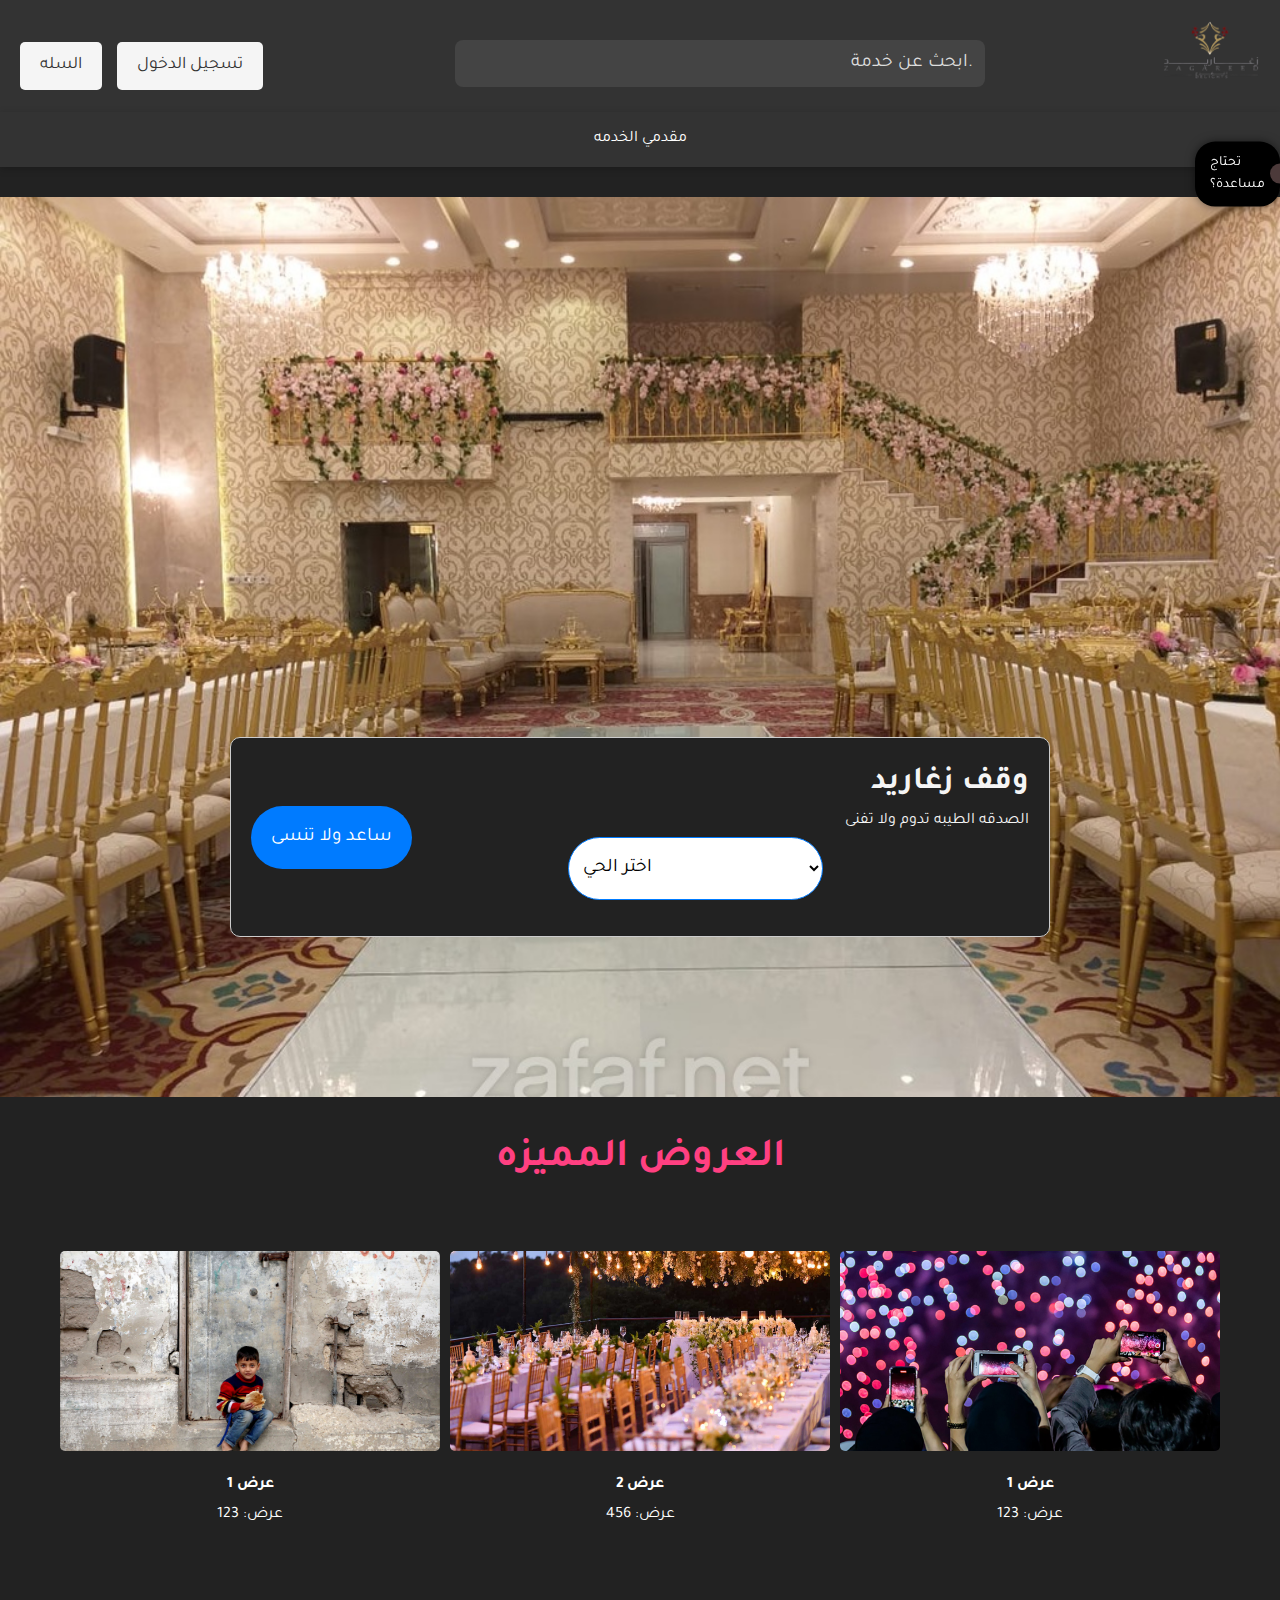
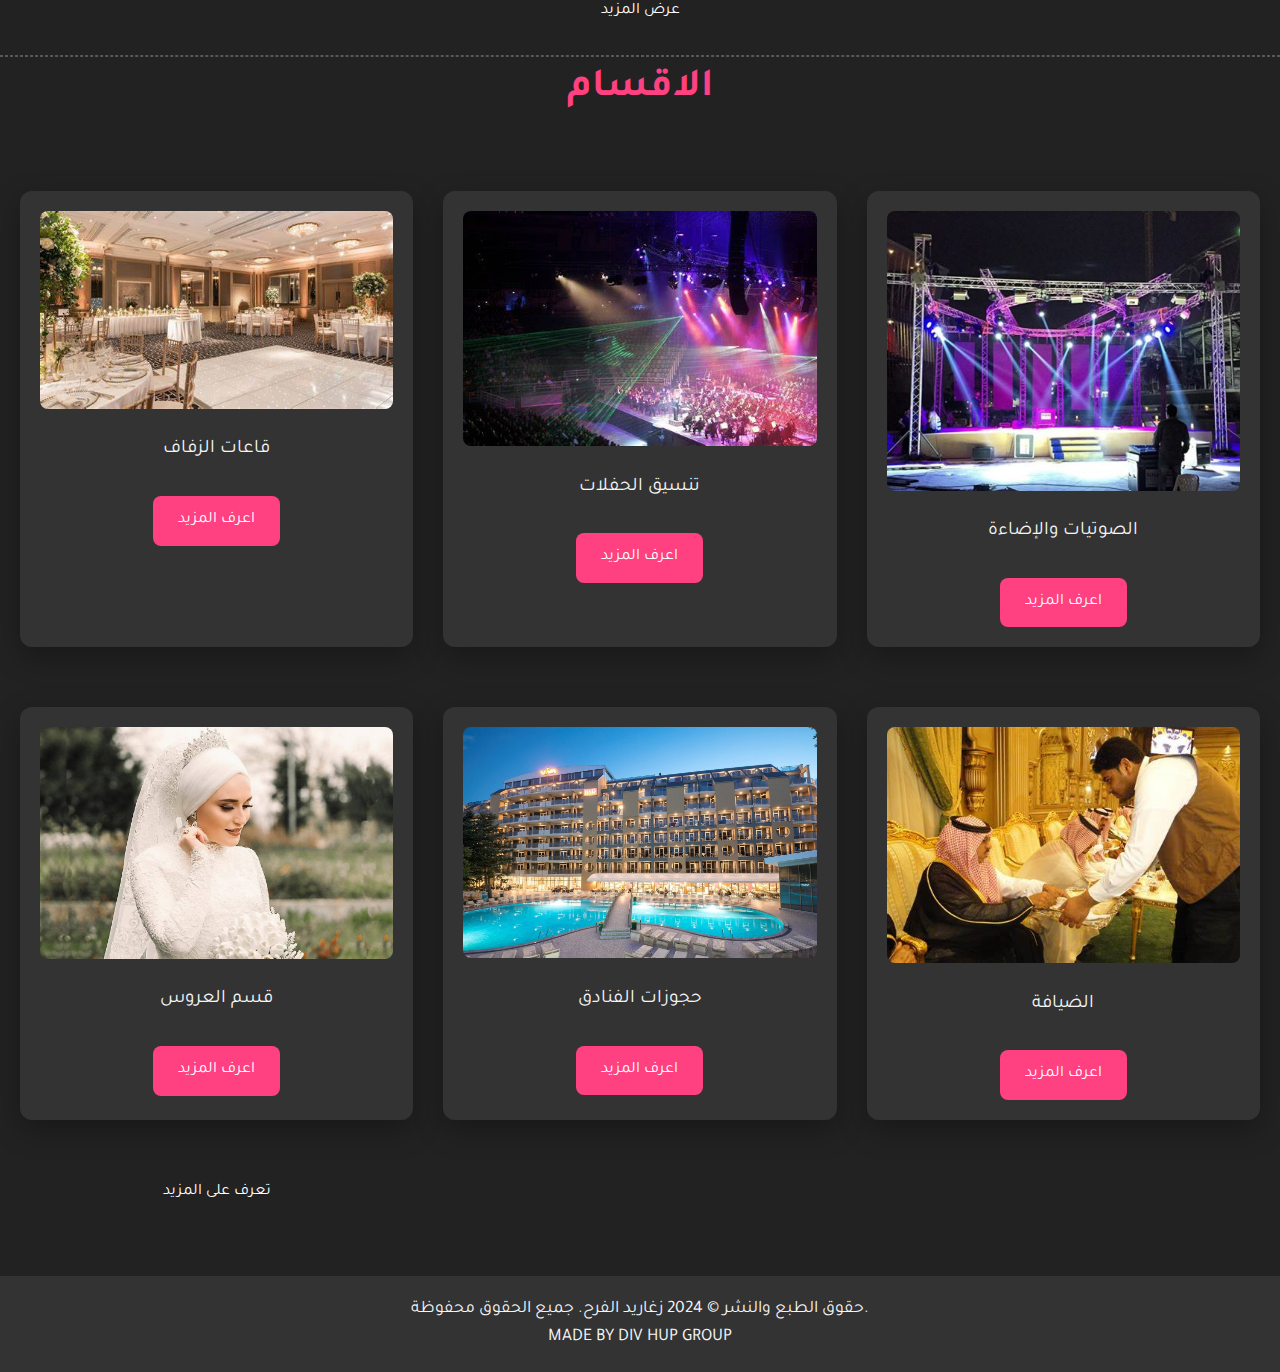
<file: index.html>
<!DOCTYPE html>
<html lang="ar">
<head>
    <meta charset="UTF-8">
    <meta name="viewport" content="width=device-width, initial-scale=1.0">
    <title>زغاريد الفرح - التبرعات ومساعدة المحتاجين</title>
    <link rel="stylesheet" href="style.css">
    <link
    href="https://fonts.googleapis.com/css2?family=Tajawal:wght@400;700&display=swap"
    rel="stylesheet"
  />
</head>
<body>
    <div class="fixed-message">
        <a href="https://wa.me/0599526992" class="fixed-message" target="_blank">تحتاج مساعدة؟</a>
    </div>
    <header>
<a href="السلة/index.html" class="open-popup-btn btn">السله</a>

<!-- زر فتح Popup تسجيل الدخول -->
<a href="javascript:void(0);" class="open-popup-btn btn" onclick="openLoginPopup()">تسجيل الدخول</a>

        <div class="search-container">
            <input type="text" id="search" placeholder="ابحث عن خدمة.">
        </div>
        <a href="#top"><img src="logo.png" alt="زغاريد الفرح" class="logo"></a>
    </header>
    
    <nav>
        <ul>
            <a href="مقدم الخدمه/index.html"> مقدمي الخدمه</a>
        </ul>
    
    </nav>
    <section class="hero">
        <div class="center-container">
            <div class="container">
                <button class="buttonn" id="selectedOption">ساعد ولا تنسى</button>
                <select class="select-dropdown">
                    <option value="" selected hidden>اختر الحي</option>
                    <option value="العزيزية">حي العزيزية</option>
                    <option value="الملك فهد">حي الملك فهد</option>
                    <option value="الربوة">حي الربوة</option>
                    <option value="سيد الشهداء">حي سيد الشهداء</option>
                    <option value="قباء">حي قباء</option>
                    <option value="العنابس">حي العنابس</option>
                    <option value="السحمان">حي السحمان</option>
                    <option value="المستراح">حي المستراح</option>
                    <option value="البحر">حي البحر</option>
                    <option value="الجبور">حي الجبور</option>
                    <option value="النصر">حي النصر</option>
                    <option value="العنبرية">حي العنبرية</option>
                    <option value="العوالي">حي العوالي</option>
                    <option value="العيون">حي العيون</option>
                    <option value="المناخة">حي المناخة</option>
                    <option value="الأغوات">حي الأغوات</option>
                    <option value="الساحة">حي الساحة</option>
                    <option value="زقاق الطيار">حي زقاق الطيار</option>
                    <option value="الحرة الشرقية">حي الحرة الشرقية</option>
                    <option value="التاجوري">حي التاجوري</option>
                    <option value="باب المجيدي">حي باب المجيدي</option>
                    <option value="باب الشامي">حي باب الشامي</option>
                    <option value="الحرة الغربية">حي الحرة الغربية</option>
                    <option value="الجرف">حي الجرف</option>
                    <option value="الدويمة">حي الدويمة</option>
                    <option value="القبلتين">حي القبلتين</option>
                    <option value="أبيار علي">حي أبيار علي</option>
                    <option value="الخالدية">حي الخالدية</option>
                    <option value="الاسكان">حي الاسكان</option>
                    <option value="المطار">حي المطار</option>
                    <option value="البيداء">حي البيداء</option>
                    <option value="تلعة الهبوب">حي تلعة الهبوب</option>
                    <option value="المبعوث">حي المبعوث</option>
                    <option value="العاقول">حي العاقول</option>
                    <option value="الخضراء">حي الخضراء</option>
                    <option value="وعيره">حي وعيره</option>
                    <option value="الفيصل">حي الفيصل</option>
                    <option value="الحرة الشمالية الشرقية">حي الحرة الشمالية الشرقية</option>
                    <option value="قربان">حي قربان</option>
                    <option value="المنشية">حي المنشية</option>
                    <option value="السيح">حي السيح</option>
                    <option value="الوبرة">حي الوبرة</option>
                    <option value="عروة">حي عروة</option>
                    <option value="الدخل المحدود">حي الدخل المحدود</option>
                    <option value="العصبة">حي العصبة</option>
                    <option value="شوران">حي شوران</option>
                    <option value="الراية">حي الراية</option>
                    <option value="الفتح">حي الفتح</option>
                    <option value="الحمراء">حي الحمراء</option>
                    <option value="أبو مرخه">حي أبو مرخه</option>
                    <option value="المصانع">حي المصانع</option>
                </select>
                <div class="textt">
                    <h1>وقف زغاريد</h1>
                    <p>الصدقه الطيبه تدوم ولا تفنى</p>
                </div>
            </div>
        </div>
    </section>
    <h2 class="h2">العروض المميزه</h2>
    <section class="gallery">
        <div class="gallery-item">
            <a href="https://example.com/1" target="_blank">
                <img src="photos/a.png" alt="عرض 1">
                <div class="image-name">عرض 1</div>
            </a>
            <div class="image-number">عرض: 123</div>
        </div>
        <div class="gallery-item">
            <a href="https://example.com/2" target="_blank">
                <img src="photos/i.png" alt="عرض 2">
                <div class="image-name">عرض 2</div>
            </a>
            <div class="image-number">عرض: 456</div>
        </div>
        <div class="gallery-item">
            <a href="https://example.com/1" target="_blank">
                <img src="photos/photo1.jpg" alt="عرض 1">
                <div class="image-name">عرض 1</div>
            </a>
            <div class="image-number">عرض: 123</div>
        </div>
        <div class="gallery-item hidden">
            <a href="https://example.com/2" target="_blank">
                <img src="photos/photo3.jpg" alt="عرض 2">
                <div class="image-name">عرض 2</div>
            </a>
            <div class="image-number">عرض: 456</div>
        </div>
        <div class="gallery-item hidden">
            <a href="https://example.com/1" target="_blank">
                <img src="photos/photo2.jpg" alt="عرض 1">
                <div class="image-name">عرض 1</div>
            </a>
            <div class="image-number">عرض: 123</div>
        </div>
        <div class="gallery-item hidden">
            <a href="https://example.com/2" target="_blank">
                <img src="photos/الشتاء.jpg" alt="عرض 2">
                <div class="image-name">عرض 2</div>
            </a>
            <div class="image-number">عرض: 456</div>
        </div>
        <div class="gallery-item hidden">
            <a href="https://example.com/1" target="_blank">
                <img src="photos/OIP (1).jpg" alt="عرض 1">
                <div class="image-name">عرض 1</div>
            </a>
            <div class="image-number">عرض: 123</div>
        </div>
        <div class="gallery-item hidden">
            <a href="https://example.com/2" target="_blank">
                <img src="photos/q.png" alt="عرض 2">
                <div class="image-name">عرض 2</div>
            </a>
            <div class="image-number">عرض: 456</div>
        </div>
        <div class="gallery-item hidden">
            <a href="https://example.com/2" target="_blank">
                <img src="OIP.jpg" alt="عرض 2">
                <div class="image-name">عرض 2</div>
            </a>
            <div class="image-number">عرض: 456</div>
        </div>
    </section>
    
    <a class="load-more" id="loadMore">عرض المزيد  </a>

    <hr>

    <h2 class="h2">الاقسام</h2>
    <section class="services-section">
        <div class="service">
            <img src="photos/قاعات الزفاف.jpg" alt="قاعات الزفاف">
            <p>قاعات الزفاف</p>
            <a href="تفاصيل الخدمه/قاعات الزفاف.html" class="btn">اعرف المزيد</a>
        </div>
        <div class="service">
            <img src="photos/الحفلات.jpg" alt="تنسيق الحفلات">
            <p>تنسيق الحفلات</p>
            <a href="تفاصيل الخدمه/تنسيق الحفلات.html" class="btn">اعرف المزيد</a>
        </div>
        <div class="service">
            <img src="photos/الصوتيات والإضاءة.jpg" alt="الصوتيات والإضاءة">
            <p>الصوتيات والإضاءة</p>
            <a href="تفاصيل الخدمه/الصوتيات والإضاءة.html" class="btn">اعرف المزيد</a>
        </div>
        <div class="service">
            <img src="photos/قسم العروس.lpg.jpg" alt="قسم العروس">
            <p>قسم العروس</p>
            <a href="تفاصيل الخدمه/قسم العروس.html" class="btn">اعرف المزيد</a>
        </div>
        <div class="service">
            <img src="photos/الفنادق.jpg" alt="حجوزات الفنادق">
            <p>حجوزات الفنادق</p>
            <a href="تفاصيل الخدمه/حجوزات الفنادق.html" class="btn">اعرف المزيد</a>
        </div>
        <div class="service">
            <img src="photos/الضيافة.jpg" alt="الضيافة">
            <p>الضيافة</p>
            <a href="تفاصيل الخدمه/الضيافة.html" class="btn">اعرف المزيد</a>
        </div>
        <a href="الأقسام الجانبية/index.html">تعرف على المزيد</a>

    </section>


<!-- Popup الدفع -->
<div id="payment-popup" class="popup">
    <div class="popup-content">
        <span class="close" onclick="closePaymentPopup()">&times;</span>
        <h2 style="color: #ff4081;">خدمة الدفع</h2>
        <form class="payment-form">
            <input type="text" placeholder="اسم حامل البطاقة" required>
            <input type="text" placeholder="رقم البطاقة" required>
            <input type="date" placeholder="تاريخ انتهاء البطاقة" required>
            <input type="text" placeholder="رمز الأمان (CVV)" required>
            <button type="submit">إتمام الدفع</button>
        </form>
    </div>
</div>

<!-- Popup تسجيل الدخول -->
<div id="login-popup" class="popup">
    <div class="popup-content">
        <span class="close" onclick="closeLoginPopup()">&times;</span>
        <h2 style="color: #ff4081;">تسجيل الدخول</h2>
        <form id="login-form">
            <input type="email" placeholder="البريد الإلكتروني" required>
            <input type="password" placeholder="كلمة المرور" required>
            <button type="submit">دخول</button>
        </form>
    </div>
</div>


    <footer class="footer">
        <p>حقوق الطبع والنشر © 2024 زغاريد الفرح. جميع الحقوق محفوظة.</p>
<p>
    MADE BY DIV HUP GROUP
</p>
    </footer>

    <script src="js.js"></script>
</body>
</html>
</file>
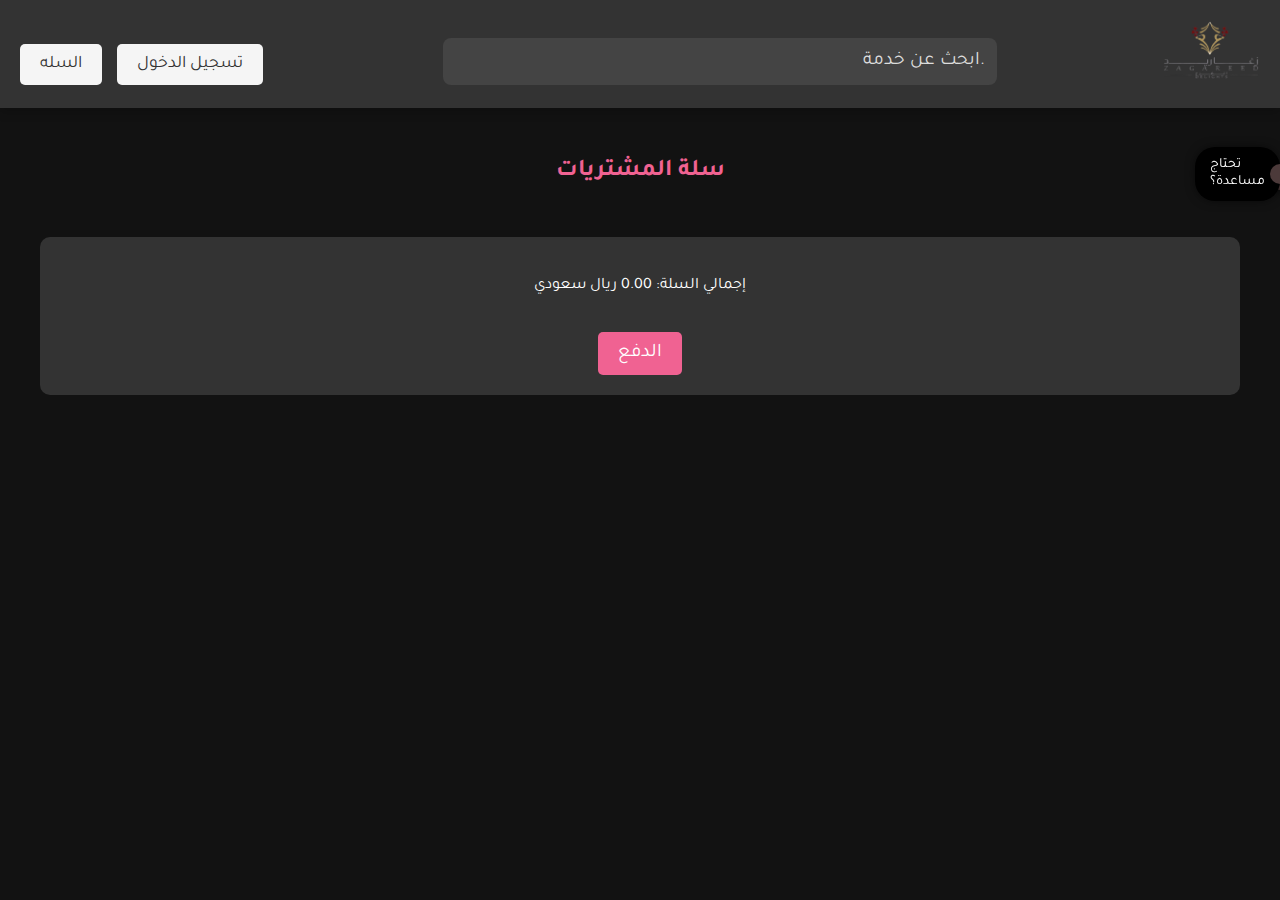
<file: السلة/index.html>
<!DOCTYPE html>
<html lang="ar">
<head>
    <meta charset="UTF-8">
    <meta name="viewport" content="width=device-width, initial-scale=1.0">
    <title>سلة المشتريات</title>
    <link href="https://fonts.googleapis.com/css2?family=Tajawal:wght@400;500;600&display=swap" rel="stylesheet">
    <link rel="stylesheet" href="style.css">
</head>
<body>
    <div class="fixed-message">
        <a href="https://wa.me/0599526992" class="fixed-message" target="_blank">تحتاج مساعدة؟</a>
    </div>
    <header>
<a href="#top" class="open-popup-btn btn">السله</a>

<!-- زر فتح Popup تسجيل الدخول -->
<a href="javascript:void(0);" class="open-popup-btn btn" onclick="openLoginPopup()">تسجيل الدخول</a>

        <div class="search-container">
            <input type="text" id="search" placeholder="ابحث عن خدمة.">
        </div>
        <a href="../index.html"><img src="logo.png" alt="زغاريد الفرح" class="logo"></a>
    </header>
    
 
    
    <div class="container">
        <h2>سلة المشتريات</h2>
        <div class="cart">
            <div id="cart-items">
                <!-- المنتجات المضافة ستظهر هنا -->
            </div>
            <div class="cart-summary">
                <p>إجمالي السلة: <span id="total-price">0</span> ريال سعودي</p>
                <a href="javascript:void(0);" id="checkout-btn" class="open-popup-btn btn" onclick="openPaymentPopup()">الدفع</a>
            </div>
        </div>
    </div>

    <!-- Popup الدفع -->
<div id="payment-popup" class="popup">
    <div class="popup-content">
        <span class="close" onclick="closePaymentPopup()">&times;</span>
        <h2 style="color: #ff4081;">خدمة الدفع</h2>
        <form class="payment-form">
            <input type="text" placeholder="اسم حامل البطاقة" required>
            <input type="text" placeholder="رقم البطاقة" required>
            <input type="date" placeholder="تاريخ انتهاء البطاقة" required>
            <input type="text" placeholder="رمز الأمان (CVV)" required>
            <button type="submit">إتمام الدفع</button>
        </form>
    </div>
</div>

<!-- Popup تسجيل الدخول -->
<div id="login-popup" class="popup">
    <div class="popup-content">
        <span class="close" onclick="closeLoginPopup()">&times;</span>
        <h2 style="color: #ff4081;">تسجيل الدخول</h2>
        <form id="login-form">
            <input type="email" placeholder="البريد الإلكتروني" required>
            <input type="password" placeholder="كلمة المرور" required>
            <button type="submit">دخول</button>
        </form>
    </div>
</div>



    <script src="js.js"></script>
</body>
</html>
</file>
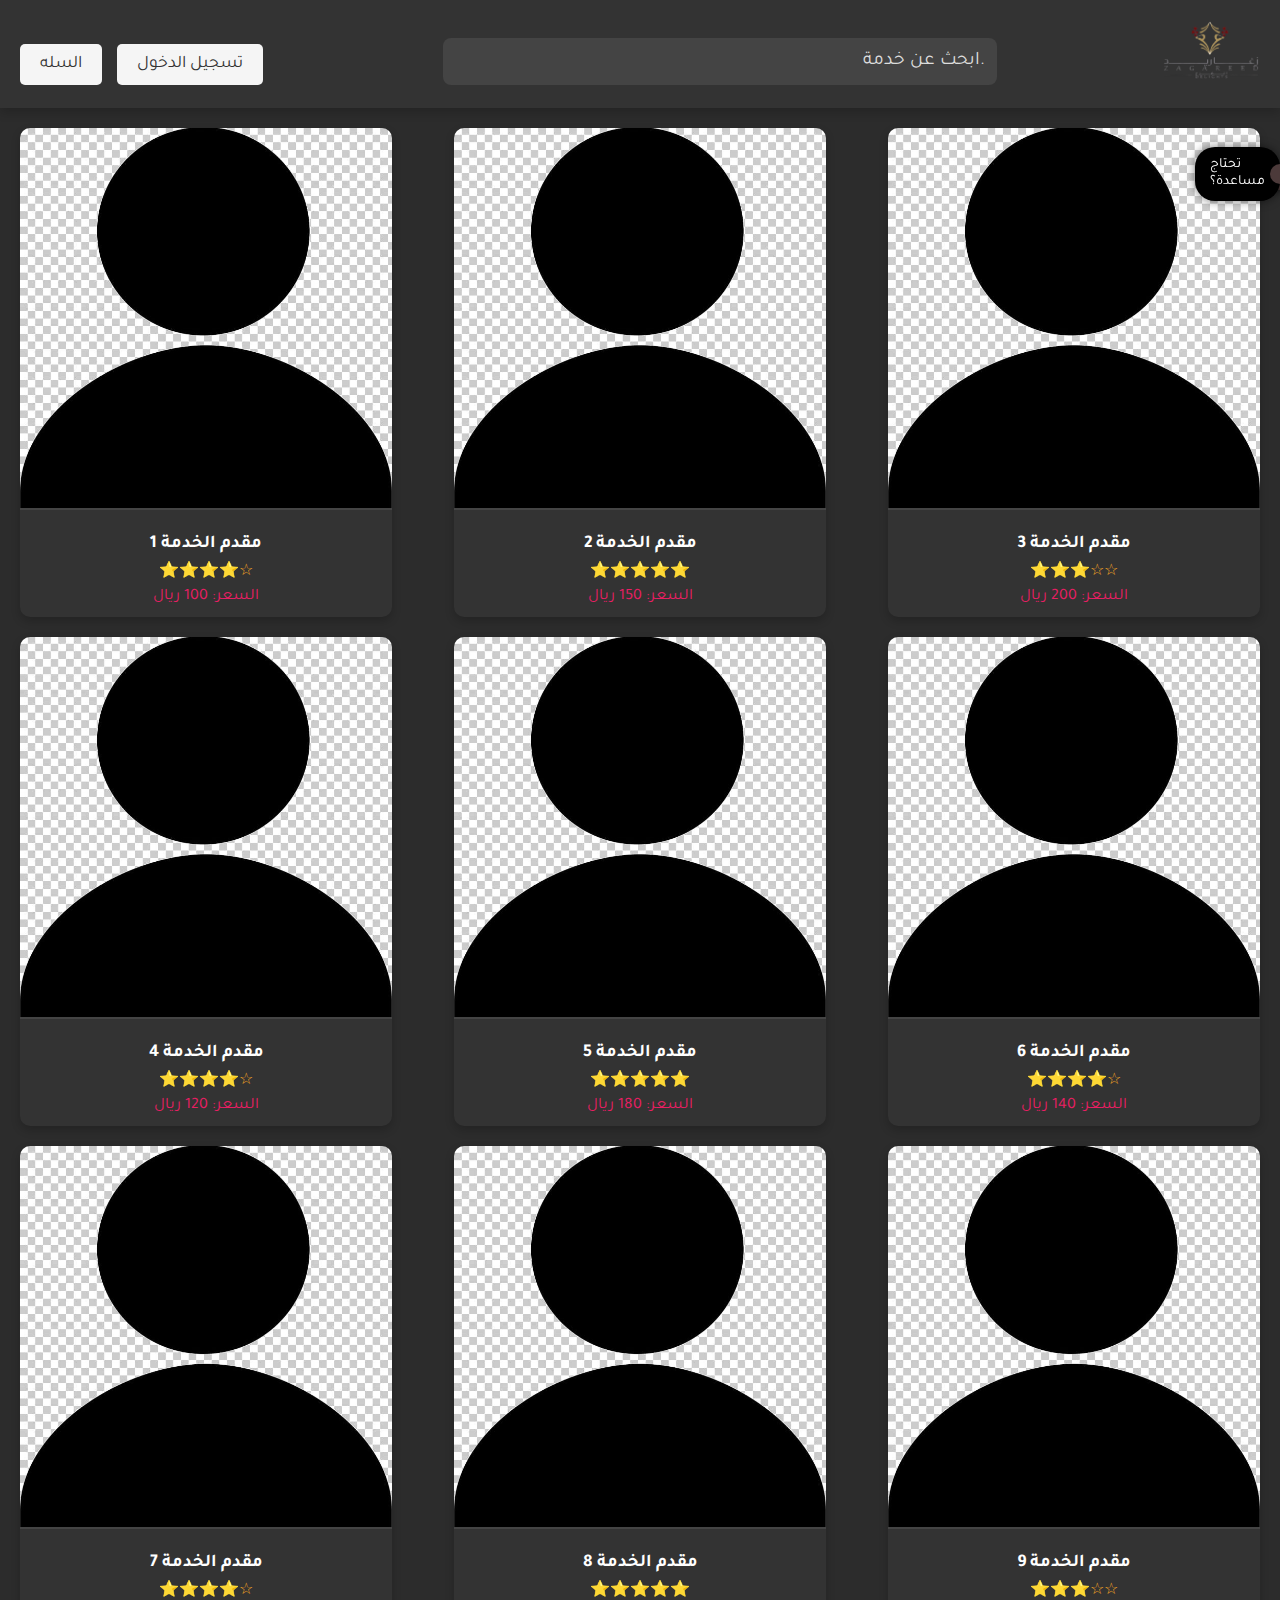
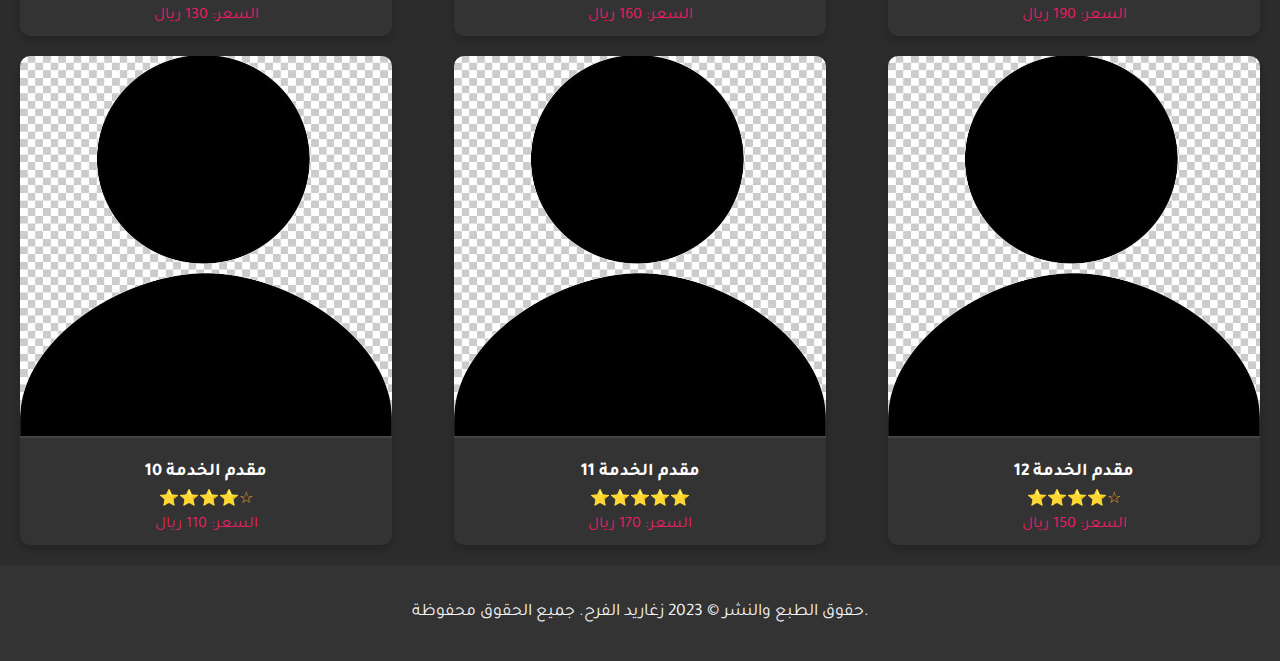
<file: مقدم الخدمه/index.html>
<!DOCTYPE html>
<html lang="ar">
<head>
    <meta charset="UTF-8">
    <meta name="viewport" content="width=device-width, initial-scale=1.0">
    <title>صفحة مقدمي الخدمات</title>
    <link href="https://fonts.googleapis.com/css2?family=Tajawal:wght@400;500;600&display=swap" rel="stylesheet">

    <link rel="stylesheet" href="style.css">
</head>
<body>
    <div class="fixed-message">
        <a href="https://wa.me/0599526992" class="fixed-message" target="_blank">تحتاج مساعدة؟</a>
    </div>
    <header>
<a href="../السلة/index.html" class="open-popup-btn btn">السله</a>

<!-- زر فتح Popup تسجيل الدخول -->
<a href="javascript:void(0);" class="open-popup-btn btn" onclick="openLoginPopup()">تسجيل الدخول</a>

        <div class="search-container">
            <input type="text" id="search" placeholder="ابحث عن خدمة.">
        </div>
        <a href="../index.html"><img src="logo.png" alt="زغاريد الفرح" class="logo"></a>
    </header>


    <div class="service-list">
        <div class="service-row">
            <div class="service-item">
                <a href="service1.html">
                    <img src="noo.jpg" alt="مقدم الخدمة 1" class="service-img">
                    <div class="service-info">
                        <div class="service-name">مقدم الخدمة 1</div>
                        <div class="service-rating">⭐⭐⭐⭐☆</div>
                        <div class="service-price">السعر: 100 ريال</div>
                    </div>
                </a>
            </div>
            <div class="service-item">
                <a href="service2.html">
                    <img src="noo.jpg" alt="مقدم الخدمة 2" class="service-img">
                    <div class="service-info">
                        <div class="service-name">مقدم الخدمة 2</div>
                        <div class="service-rating">⭐⭐⭐⭐⭐</div>
                        <div class="service-price">السعر: 150 ريال</div>
                    </div>
                </a>
            </div>
            <div class="service-item">
                <a href="service3.html">
                    <img src="noo.jpg" alt="مقدم الخدمة 3" class="service-img">
                    <div class="service-info">
                        <div class="service-name">مقدم الخدمة 3</div>
                        <div class="service-rating">⭐⭐⭐☆☆</div>
                        <div class="service-price">السعر: 200 ريال</div>
                    </div>
                </a>
            </div>
        </div>
        <div class="service-row">
            <div class="service-item">
                <a href="service4.html">
                    <img src="noo.jpg" alt="مقدم الخدمة 4" class="service-img">
                    <div class="service-info">
                        <div class="service-name">مقدم الخدمة 4</div>
                        <div class="service-rating">⭐⭐⭐⭐☆</div>
                        <div class="service-price">السعر: 120 ريال</div>
                    </div>
                </a>
            </div>
            <div class="service-item">
                <a href="service5.html">
                    <img src="noo.jpg" alt="مقدم الخدمة 5" class="service-img">
                    <div class="service-info">
                        <div class="service-name">مقدم الخدمة 5</div>
                        <div class="service-rating">⭐⭐⭐⭐⭐</div>
                        <div class="service-price">السعر: 180 ريال</div>
                    </div>
                </a>
            </div>
            <div class="service-item">
                <a href="service6.html">
                    <img src="noo.jpg" alt="مقدم الخدمة 6" class="service-img">
                    <div class="service-info">
                        <div class="service-name">مقدم الخدمة 6</div>
                        <div class="service-rating">⭐⭐⭐⭐☆</div>
                        <div class="service-price">السعر: 140 ريال</div>
                    </div>
                </a>
            </div>
        </div>
        <div class="service-row">
            <div class="service-item">
                <a href="service7.html">
                    <img src="noo.jpg" alt="مقدم الخدمة 7" class="service-img">
                    <div class="service-info">
                        <div class="service-name">مقدم الخدمة 7</div>
                        <div class="service-rating">⭐⭐⭐⭐☆</div>
                        <div class="service-price">السعر: 130 ريال</div>
                    </div>
                </a>
            </div>
            <div class="service-item">
                <a href="service8.html">
                    <img src="noo.jpg" alt="مقدم الخدمة 8" class="service-img">
                    <div class="service-info">
                        <div class="service-name">مقدم الخدمة 8</div>
                        <div class="service-rating">⭐⭐⭐⭐⭐</div>
                        <div class="service-price">السعر: 160 ريال</div>
                    </div>
                </a>
            </div>
            <div class="service-item">
                <a href="service9.html">
                    <img src="noo.jpg" alt="مقدم الخدمة 9" class="service-img">
                    <div class="service-info">
                        <div class="service-name">مقدم الخدمة 9</div>
                        <div class="service-rating">⭐⭐⭐☆☆</div>
                        <div class="service-price">السعر: 190 ريال</div>
                    </div>
                </a>
            </div>
        </div>
        <div class="service-row">
            <div class="service-item">
                <a href="service10.html">
                    <img src="noo.jpg" alt="مقدم الخدمة 10" class="service-img">
                    <div class="service-info">
                        <div class="service-name">مقدم الخدمة 10</div>
                        <div class="service-rating">⭐⭐⭐⭐☆</div>
                        <div class="service-price">السعر: 110 ريال</div>
                    </div>
                </a>
            </div>
            <div class="service-item">
                <a href="service11.html">
                    <img src="noo.jpg" alt="مقدم الخدمة 11" class="service-img">
                    <div class="service-info">
                        <div class="service-name">مقدم الخدمة 11</div>
                        <div class="service-rating">⭐⭐⭐⭐⭐</div>
                        <div class="service-price">السعر: 170 ريال</div>
                    </div>
                </a>
            </div>
            <div class="service-item">
                <a href="service12.html">
                    <img src="noo.jpg" alt="مقدم الخدمة 12" class="service-img">
                    <div class="service-info">
                        <div class="service-name">مقدم الخدمة 12</div>
                        <div class="service-rating">⭐⭐⭐⭐☆</div>
                        <div class="service-price">السعر: 150 ريال</div>
                    </div>
                </a>
            </div>
        </div>
    </div>
        <!-- Popup تسجيل الدخول -->
<div id="login-popup" class="popup">
    <div class="popup-content">
        <span class="close" onclick="closeLoginPopup()">&times;</span>
        <h2 style="color: #ff4081;">تسجيل الدخول</h2>
        <form id="login-form">
            <input type="email" placeholder="البريد الإلكتروني" required>
            <input type="password" placeholder="كلمة المرور" required>
            <button type="submit">دخول</button>
        </form>
    </div>
</div>


    <footer class="footer">
        <p>حقوق الطبع والنشر © 2023 زغاريد الفرح. جميع الحقوق محفوظة.</p>
    </footer>
    <script src="js.js"></script>
</body>
</html>
</file>
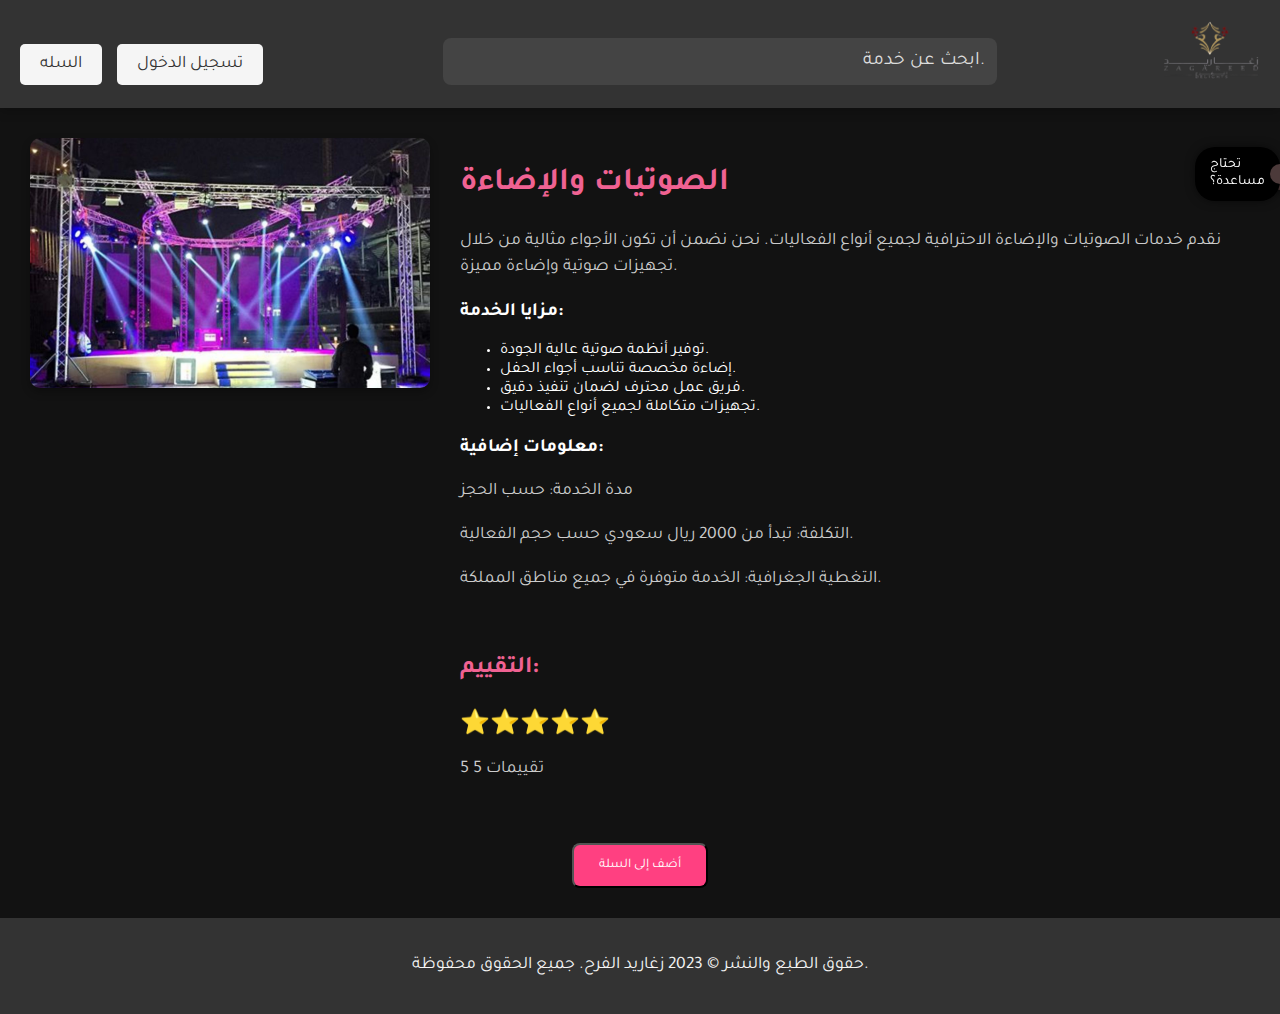
<file: تفاصيل الخدمه/الصوتيات والإضاءة.html>
<!DOCTYPE html>
<html lang="ar">
<head>
    <meta charset="UTF-8">
    <meta name="viewport" content="width=device-width, initial-scale=1.0">
    <title>تفاصيل الخدمة - تطبيق زغاريد</title>
    <link href="https://fonts.googleapis.com/css2?family=Tajawal:wght@400;500;600&display=swap" rel="stylesheet">
    <link rel="stylesheet" href="style.css">
</head>
<body>

    <div class="fixed-message">
        <a href="https://wa.me/0599526992" class="fixed-message" target="_blank">تحتاج مساعدة؟</a>
    </div>
    <header>
<a href="../السلة/index.html" class="open-popup-btn btn">السله</a>

<!-- زر فتح Popup تسجيل الدخول -->
<a href="javascript:void(0);" class="open-popup-btn btn" onclick="openLoginPopup()">تسجيل الدخول</a>

        <div class="search-container">
            <input type="text" id="search" placeholder="ابحث عن خدمة.">
        </div>
        <a href="../index.html"><img src="logo.png" alt="زغاريد الفرح" class="logo"></a>
    </header>
    
 


    <div class="container">
        <div class="service-detail">
            <div class="service-image">
                <img src="photos/الصوتيات والإضاءة.jpg" alt="الصوتيات والإضاءة">
            </div>
            <div class="service-info">
                <div class="service-description">
                    <h2>الصوتيات والإضاءة</h2>
                    <p>نقدم خدمات الصوتيات والإضاءة الاحترافية لجميع أنواع الفعاليات. نحن نضمن أن تكون الأجواء مثالية من خلال تجهيزات صوتية وإضاءة مميزة.</p>
                    
                    <h3>مزايا الخدمة:</h3>
                    <ul>
                        <li>توفير أنظمة صوتية عالية الجودة.</li>
                        <li>إضاءة مخصصة تناسب أجواء الحفل.</li>
                        <li>فريق عمل محترف لضمان تنفيذ دقيق.</li>
                        <li>تجهيزات متكاملة لجميع أنواع الفعاليات.</li>
                    </ul>
    
                    <h3>معلومات إضافية:</h3>
                    <p>مدة الخدمة: حسب الحجز</p>
                    <p>التكلفة: تبدأ من 2000 ريال سعودي حسب حجم الفعالية.</p>
                    <p>التغطية الجغرافية: الخدمة متوفرة في جميع مناطق المملكة.</p>
                </div>
    
                <div class="service-rating">
                    <h3>التقييم:</h3>
                    <div class="stars">
                        <span>⭐⭐⭐⭐⭐</span>
                        <p> 5 5 تقييمات</p>
                    </div>
                </div>
            </div>
        </div>
    
        <div class="btnn">
            <button class="btn" onclick="addToCart(6, 'الصوتيات والإضاءة', 2000)">أضف إلى السلة</button>
        </div>
    </div>

    <!-- Popup تسجيل الدخول -->
<div id="login-popup" class="popup">
    <div class="popup-content">
        <span class="close" onclick="closeLoginPopup()">&times;</span>
        <h2 style="color: #ff4081;">تسجيل الدخول</h2>
        <form id="login-form">
            <input type="email" placeholder="البريد الإلكتروني" required>
            <input type="password" placeholder="كلمة المرور" required>
            <button type="submit">دخول</button>
        </form>
    </div>
</div>


    <footer class="footer">
        <p>حقوق الطبع والنشر © 2023 زغاريد الفرح. جميع الحقوق محفوظة.</p>
    </footer>
    <script src="js.js"></script>
</body>
</html>
</file>
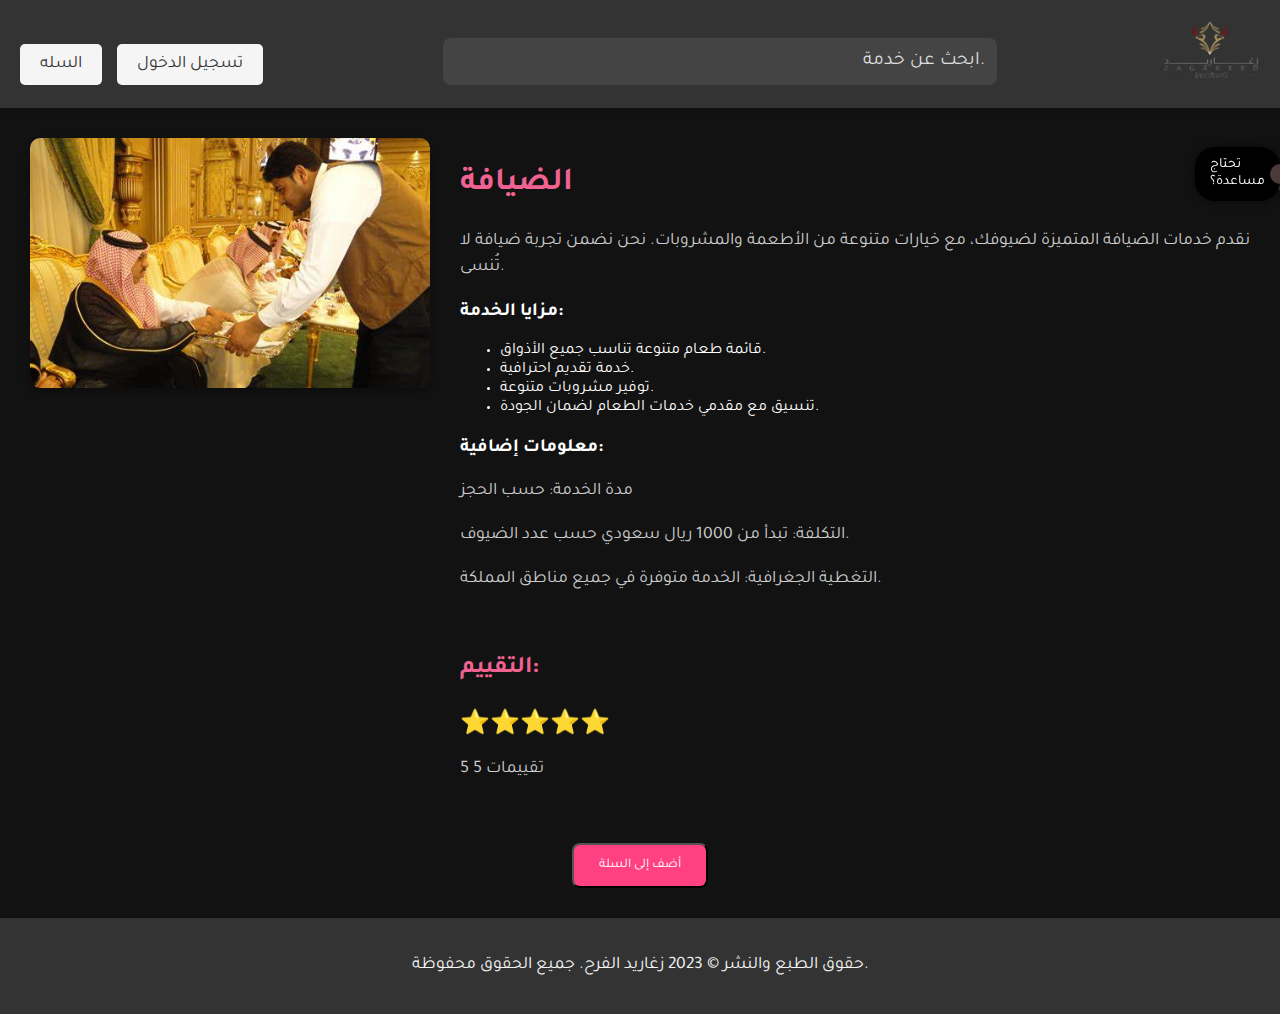
<file: تفاصيل الخدمه/الضيافة.html>
<!DOCTYPE html>
<html lang="ar">
<head>
    <meta charset="UTF-8">
    <meta name="viewport" content="width=device-width, initial-scale=1.0">
    <title>تفاصيل الخدمة - تطبيق زغاريد</title>
    <link href="https://fonts.googleapis.com/css2?family=Tajawal:wght@400;500;600&display=swap" rel="stylesheet">
    <link rel="stylesheet" href="style.css">
</head>
<body>

    <div class="fixed-message">
        <a href="https://wa.me/0599526992" class="fixed-message" target="_blank">تحتاج مساعدة؟</a>
    </div>
    <header>
<a href="../السلة/index.html" class="open-popup-btn btn">السله</a>

<!-- زر فتح Popup تسجيل الدخول -->
<a href="javascript:void(0);" class="open-popup-btn btn" onclick="openLoginPopup()">تسجيل الدخول</a>

        <div class="search-container">
            <input type="text" id="search" placeholder="ابحث عن خدمة.">
        </div>
        <a href="../index.html"><img src="logo.png" alt="زغاريد الفرح" class="logo"></a>
    </header>
    
 


    <div class="container">
        <div class="service-detail">
            <div class="service-image">
                <img src="photos/الضيافة.jpg" alt="الضيافة">
            </div>
            <div class="service-info">
                <div class="service-description">
                    <h2>الضيافة</h2>
                    <p>نقدم خدمات الضيافة المتميزة لضيوفك، مع خيارات متنوعة من الأطعمة والمشروبات. نحن نضمن تجربة ضيافة لا تُنسى.</p>
                    
                    <h3>مزايا الخدمة:</h3>
                    <ul>
                        <li>قائمة طعام متنوعة تناسب جميع الأذواق.</li>
                        <li>خدمة تقديم احترافية.</li>
                        <li>توفير مشروبات متنوعة.</li>
                        <li>تنسيق مع مقدمي خدمات الطعام لضمان الجودة.</li>
                    </ul>
    
                    <h3>معلومات إضافية:</h3>
                    <p>مدة الخدمة: حسب الحجز</p>
                    <p>التكلفة: تبدأ من 1000 ريال سعودي حسب عدد الضيوف.</p>
                    <p>التغطية الجغرافية: الخدمة متوفرة في جميع مناطق المملكة.</p>
                </div>
    
                <div class="service-rating">
                    <h3>التقييم:</h3>
                    <div class="stars">
                        <span>⭐⭐⭐⭐⭐</span>
                        <p> 5 5 تقييمات</p>
                    </div>
                </div>
            </div>
        </div>
    
        <div class="btnn">
            <button class="btn" onclick="addToCart(5, 'الضيافة', 1000)">أضف إلى السلة</button>
        </div>
    </div>

    <!-- Popup تسجيل الدخول -->
<div id="login-popup" class="popup">
    <div class="popup-content">
        <span class="close" onclick="closeLoginPopup()">&times;</span>
        <h2 style="color: #ff4081;">تسجيل الدخول</h2>
        <form id="login-form">
            <input type="email" placeholder="البريد الإلكتروني" required>
            <input type="password" placeholder="كلمة المرور" required>
            <button type="submit">دخول</button>
        </form>
    </div>
</div>


    <footer class="footer">
        <p>حقوق الطبع والنشر © 2023 زغاريد الفرح. جميع الحقوق محفوظة.</p>
    </footer>
    <script src="js.js"></script>
</body>
</html>
</file>
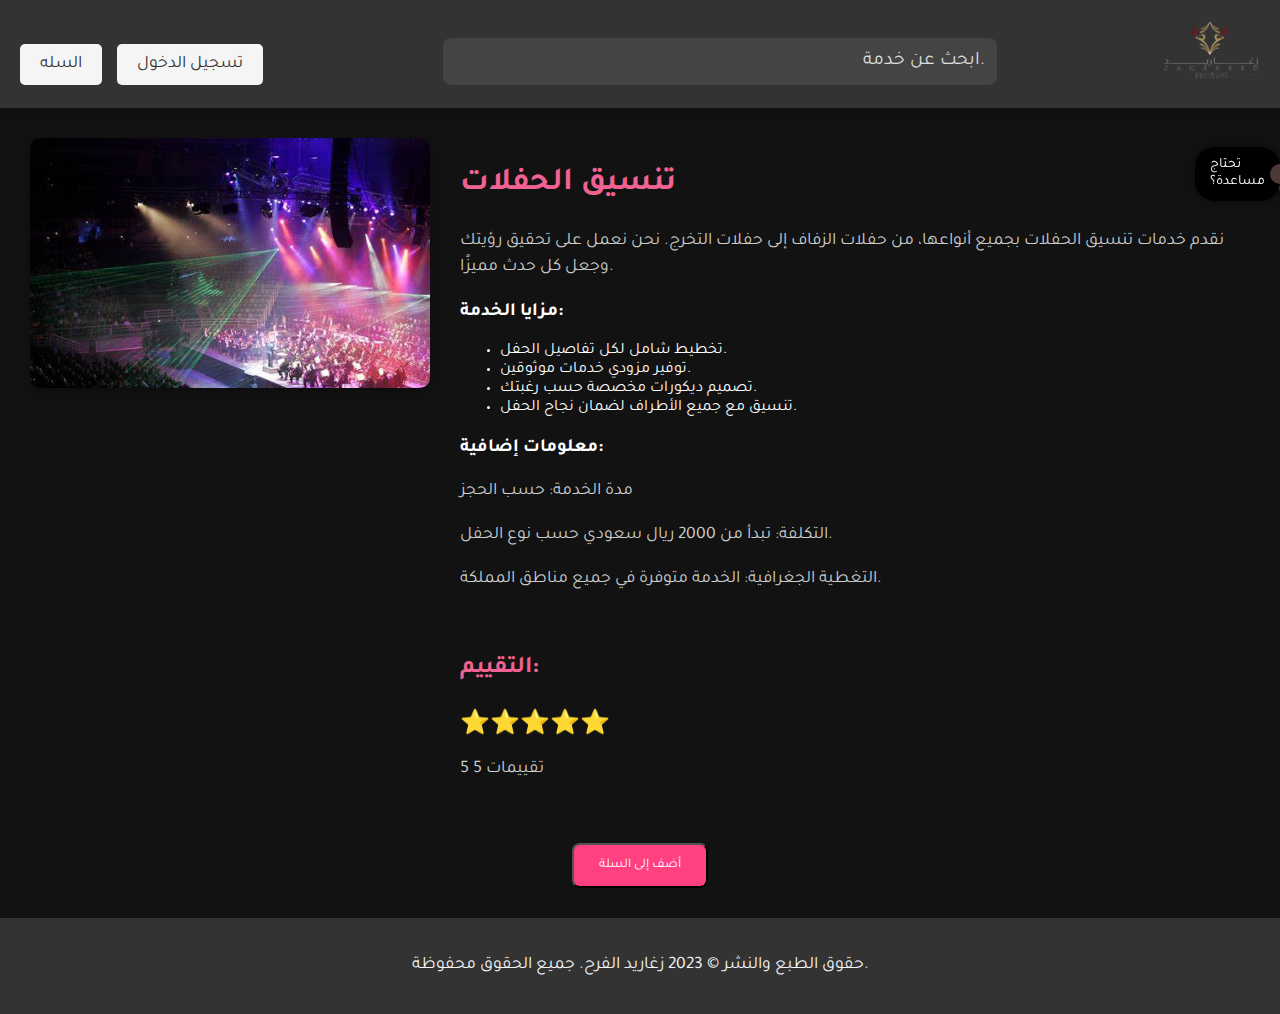
<file: تفاصيل الخدمه/تنسيق الحفلات.html>
<!DOCTYPE html>
<html lang="ar">
<head>
    <meta charset="UTF-8">
    <meta name="viewport" content="width=device-width, initial-scale=1.0">
    <title>تفاصيل الخدمة - تطبيق زغاريد</title>
    <link href="https://fonts.googleapis.com/css2?family=Tajawal:wght@400;500;600&display=swap" rel="stylesheet">
    <link rel="stylesheet" href="style.css">
</head>
<body>

    <div class="fixed-message">
        <a href="https://wa.me/0599526992" class="fixed-message" target="_blank">تحتاج مساعدة؟</a>
    </div>
    <header>
<a href="../السلة/index.html" class="open-popup-btn btn">السله</a>

<!-- زر فتح Popup تسجيل الدخول -->
<a href="javascript:void(0);" class="open-popup-btn btn" onclick="openLoginPopup()">تسجيل الدخول</a>

        <div class="search-container">
            <input type="text" id="search" placeholder="ابحث عن خدمة.">
        </div>
        <a href="../index.html"><img src="logo.png" alt="زغاريد الفرح" class="logo"></a>
    </header>
    
 


    <div class="container">
        <div class="service-detail">
            <div class="service-image">
                <img src="photos/الحفلات.jpg" alt="تنسيق الحفلات">
            </div>
            <div class="service-info">
                <div class="service-description">
                    <h2>تنسيق الحفلات</h2>
                    <p>نقدم خدمات تنسيق الحفلات بجميع أنواعها، من حفلات الزفاف إلى حفلات التخرج. نحن نعمل على تحقيق رؤيتك وجعل كل حدث مميزًا.</p>
                    
                    <h3>مزايا الخدمة:</h3>
                    <ul>
                        <li>تخطيط شامل لكل تفاصيل الحفل.</li>
                        <li>توفير مزودي خدمات موثوقين.</li>
                        <li>تصميم ديكورات مخصصة حسب رغبتك.</li>
                        <li>تنسيق مع جميع الأطراف لضمان نجاح الحفل.</li>
                    </ul>
    
                    <h3>معلومات إضافية:</h3>
                    <p>مدة الخدمة: حسب الحجز</p>
                    <p>التكلفة: تبدأ من 2000 ريال سعودي حسب نوع الحفل.</p>
                    <p>التغطية الجغرافية: الخدمة متوفرة في جميع مناطق المملكة.</p>
                </div>
    
                <div class="service-rating">
                    <h3>التقييم:</h3>
                    <div class="stars">
                        <span>⭐⭐⭐⭐⭐</span>
                        <p> 5 5 تقييمات</p>
                    </div>
                </div>
            </div>
        </div>
    
        <div class="btnn">
            <button class="btn" onclick="addToCart(4, 'تنسيق الحفلات', 2000)">أضف إلى السلة</button>
        </div>
    </div>

    <!-- Popup تسجيل الدخول -->
<div id="login-popup" class="popup">
    <div class="popup-content">
        <span class="close" onclick="closeLoginPopup()">&times;</span>
        <h2 style="color: #ff4081;">تسجيل الدخول</h2>
        <form id="login-form">
            <input type="email" placeholder="البريد الإلكتروني" required>
            <input type="password" placeholder="كلمة المرور" required>
            <button type="submit">دخول</button>
        </form>
    </div>
</div>


    <footer class="footer">
        <p>حقوق الطبع والنشر © 2023 زغاريد الفرح. جميع الحقوق محفوظة.</p>
    </footer>
    <script src="js.js"></script>
</body>
</html>
</file>
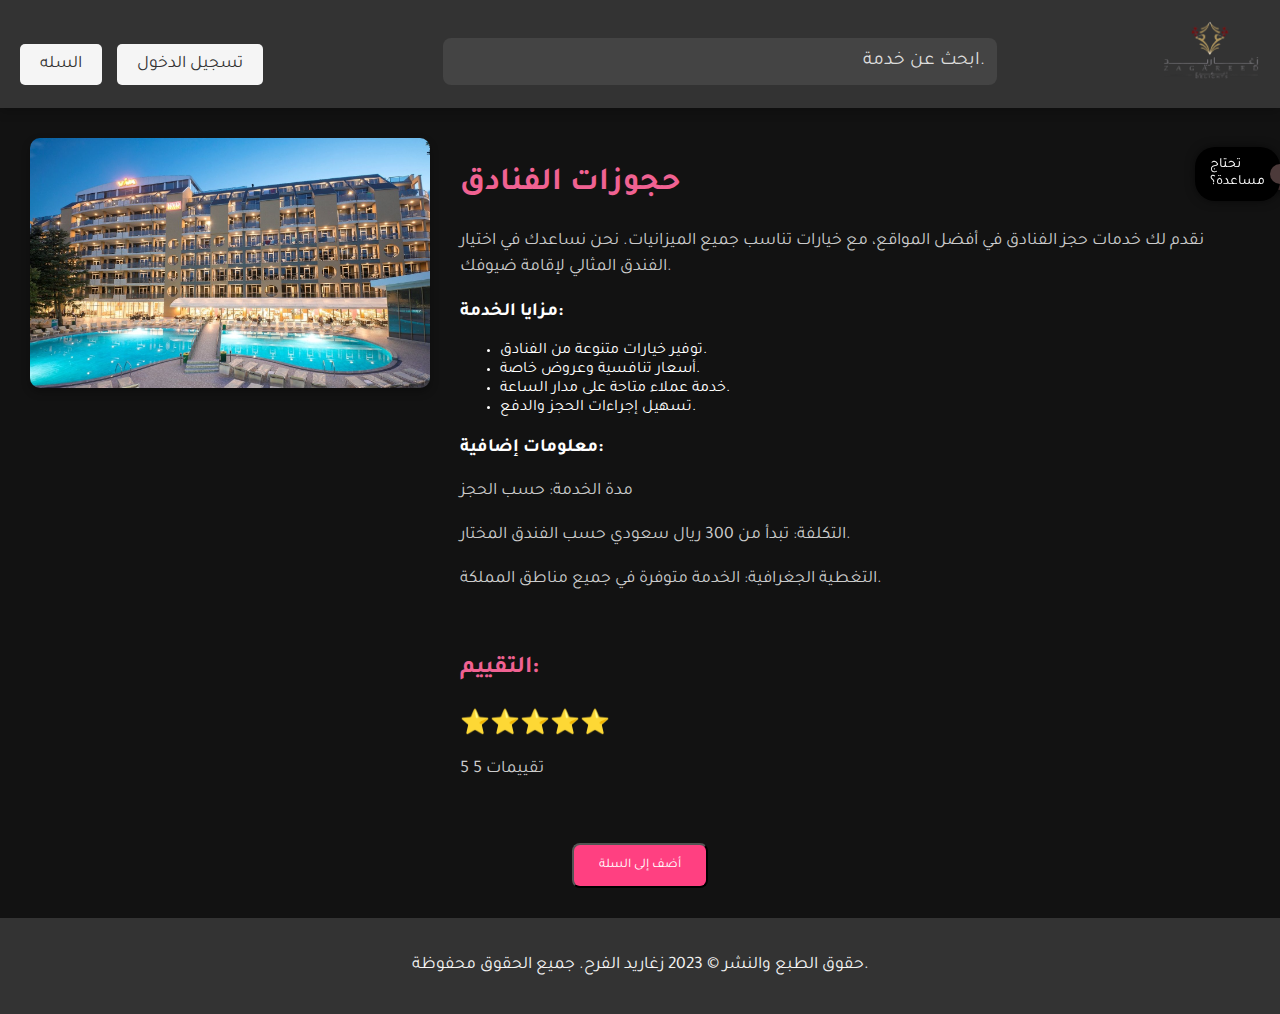
<file: تفاصيل الخدمه/حجوزات الفنادق.html>
<!DOCTYPE html>
<html lang="ar">
<head>
    <meta charset="UTF-8">
    <meta name="viewport" content="width=device-width, initial-scale=1.0">
    <title>تفاصيل الخدمة - تطبيق زغاريد</title>
    <link href="https://fonts.googleapis.com/css2?family=Tajawal:wght@400;500;600&display=swap" rel="stylesheet">
    <link rel="stylesheet" href="style.css">
</head>
<body>

    <div class="fixed-message">
        <a href="https://wa.me/0599526992" class="fixed-message" target="_blank">تحتاج مساعدة؟</a>
    </div>
    <header>
<a href="../السلة/index.html" class="open-popup-btn btn">السله</a>

<!-- زر فتح Popup تسجيل الدخول -->
<a href="javascript:void(0);" class="open-popup-btn btn" onclick="openLoginPopup()">تسجيل الدخول</a>

        <div class="search-container">
            <input type="text" id="search" placeholder="ابحث عن خدمة.">
        </div>
        <a href="../index.html"><img src="logo.png" alt="زغاريد الفرح" class="logo"></a>
    </header>
    
 


    <div class="container">
        <div class="service-detail">
            <div class="service-image">
                <img src="photos/الفنادق.jpg" alt="حجوزات الفنادق">
            </div>
            <div class="service-info">
                <div class="service-description">
                    <h2>حجوزات الفنادق</h2>
                    <p>نقدم لك خدمات حجز الفنادق في أفضل المواقع، مع خيارات تناسب جميع الميزانيات. نحن نساعدك في اختيار الفندق المثالي لإقامة ضيوفك.</p>
                    
                    <h3>مزايا الخدمة:</h3>
                    <ul>
                        <li>توفير خيارات متنوعة من الفنادق.</li>
                        <li>أسعار تنافسية وعروض خاصة.</li>
                        <li>خدمة عملاء متاحة على مدار الساعة.</li>
                        <li>تسهيل إجراءات الحجز والدفع.</li>
                    </ul>
    
                    <h3>معلومات إضافية:</h3>
                    <p>مدة الخدمة: حسب الحجز</p>
                    <p>التكلفة: تبدأ من 300 ريال سعودي حسب الفندق المختار.</p>
                    <p>التغطية الجغرافية: الخدمة متوفرة في جميع مناطق المملكة.</p>
                </div>
    
                <div class="service-rating">
                    <h3>التقييم:</h3>
                    <div class="stars">
                        <span>⭐⭐⭐⭐⭐</span>
                        <p> 5 5 تقييمات</p>
                    </div>
                </div>
            </div>
        </div>
    
        <div class="btnn">
            <button class="btn" onclick="addToCart(3, 'حجوزات الفنادق', 300)">أضف إلى السلة</button>
        </div>
    </div>
    

    <!-- Popup تسجيل الدخول -->
<div id="login-popup" class="popup">
    <div class="popup-content">
        <span class="close" onclick="closeLoginPopup()">&times;</span>
        <h2 style="color: #ff4081;">تسجيل الدخول</h2>
        <form id="login-form">
            <input type="email" placeholder="البريد الإلكتروني" required>
            <input type="password" placeholder="كلمة المرور" required>
            <button type="submit">دخول</button>
        </form>
    </div>
</div>


    <footer class="footer">
        <p>حقوق الطبع والنشر © 2023 زغاريد الفرح. جميع الحقوق محفوظة.</p>
    </footer>
    <script src="js.js"></script>
</body>
</html>
</file>
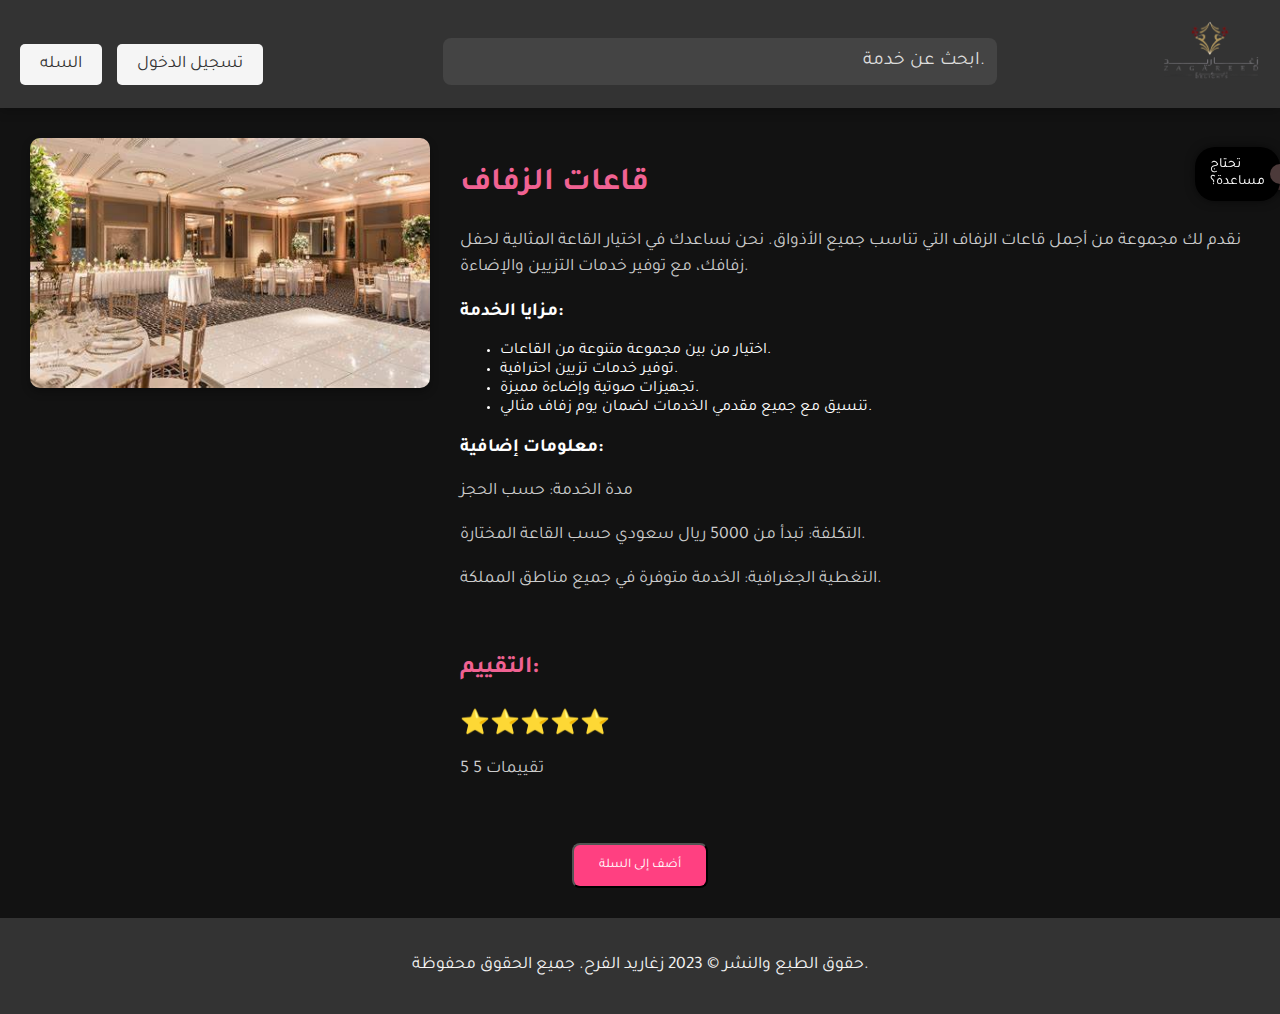
<file: تفاصيل الخدمه/قاعات الزفاف.html>
<!DOCTYPE html>
<html lang="ar">
<head>
    <meta charset="UTF-8">
    <meta name="viewport" content="width=device-width, initial-scale=1.0">
    <title>تفاصيل الخدمة - تطبيق زغاريد</title>
    <link href="https://fonts.googleapis.com/css2?family=Tajawal:wght@400;500;600&display=swap" rel="stylesheet">
    <link rel="stylesheet" href="style.css">
</head>
<body>

    <div class="fixed-message">
        <a href="https://wa.me/0599526992" class="fixed-message" target="_blank">تحتاج مساعدة؟</a>
    </div>
    <header>
<a href="../السلة/index.html" class="open-popup-btn btn">السله</a>

<!-- زر فتح Popup تسجيل الدخول -->
<a href="javascript:void(0);" class="open-popup-btn btn" onclick="openLoginPopup()">تسجيل الدخول</a>

        <div class="search-container">
            <input type="text" id="search" placeholder="ابحث عن خدمة.">
        </div>
        <a href="../index.html"><img src="logo.png" alt="زغاريد الفرح" class="logo"></a>
    </header>
    
 


    <div class="container">
        <div class="service-detail">
            <div class="service-image">
                <img src="photos/قاعات الزفاف.jpg" alt="قاعات الزفاف">
            </div>
            <div class="service-info">
                <div class="service-description">
                    <h2>قاعات الزفاف</h2>
                    <p>نقدم لك مجموعة من أجمل قاعات الزفاف التي تناسب جميع الأذواق. نحن نساعدك في اختيار القاعة المثالية لحفل زفافك، مع توفير خدمات التزيين والإضاءة.</p>
                    
                    <h3>مزايا الخدمة:</h3>
                    <ul>
                        <li>اختيار من بين مجموعة متنوعة من القاعات.</li>
                        <li>توفير خدمات تزيين احترافية.</li>
                        <li>تجهيزات صوتية وإضاءة مميزة.</li>
                        <li>تنسيق مع جميع مقدمي الخدمات لضمان يوم زفاف مثالي.</li>
                    </ul>
    
                    <h3>معلومات إضافية:</h3>
                    <p>مدة الخدمة: حسب الحجز</p>
                    <p>التكلفة: تبدأ من 5000 ريال سعودي حسب القاعة المختارة.</p>
                    <p>التغطية الجغرافية: الخدمة متوفرة في جميع مناطق المملكة.</p>
                </div>
    
                <div class="service-rating">
                    <h3>التقييم:</h3>
                    <div class="stars">
                        <span>⭐⭐⭐⭐⭐</span>
                        <p> 5 5 تقييمات</p>
                    </div>
                </div>
            </div>
        </div>
    
        <div class="btnn">
            <button class="btn" onclick="addToCart(2, 'قاعات الزفاف', 5000)">أضف إلى السلة</button>
        </div>
    </div>

    <!-- Popup تسجيل الدخول -->
<div id="login-popup" class="popup">
    <div class="popup-content">
        <span class="close" onclick="closeLoginPopup()">&times;</span>
        <h2 style="color: #ff4081;">تسجيل الدخول</h2>
        <form id="login-form">
            <input type="email" placeholder="البريد الإلكتروني" required>
            <input type="password" placeholder="كلمة المرور" required>
            <button type="submit">دخول</button>
        </form>
    </div>
</div>


    <footer class="footer">
        <p>حقوق الطبع والنشر © 2023 زغاريد الفرح. جميع الحقوق محفوظة.</p>
    </footer>
    <script src="js.js"></script>
</body>
</html>
</file>
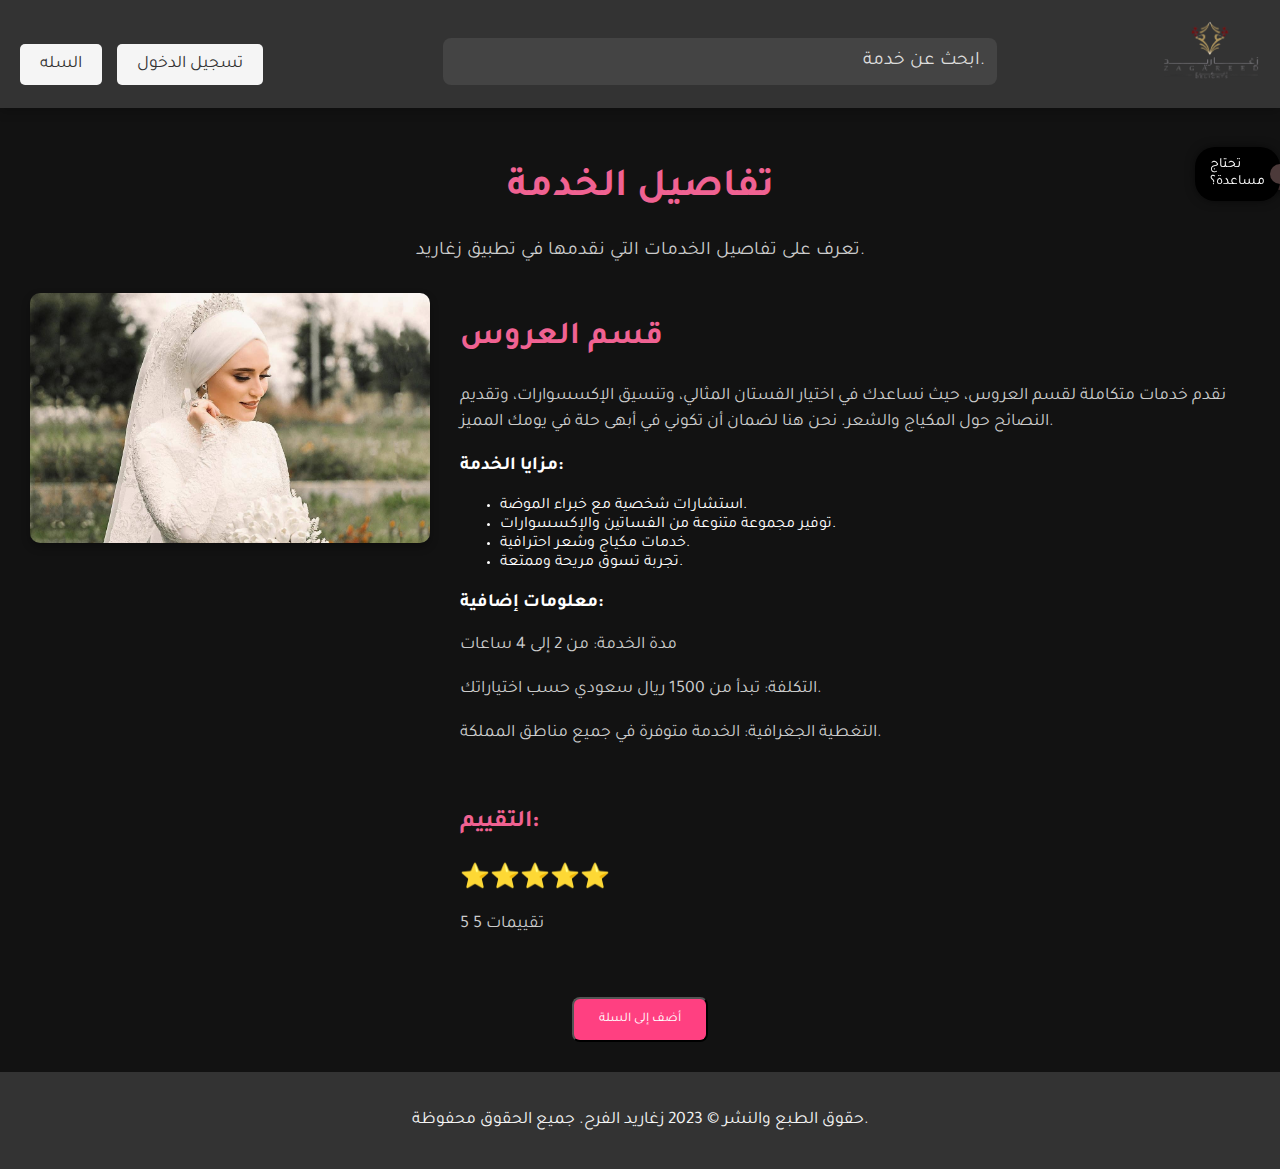
<file: تفاصيل الخدمه/قسم العروس.html>
<!DOCTYPE html>
<html lang="ar">
<head>
    <meta charset="UTF-8">
    <meta name="viewport" content="width=device-width, initial-scale=1.0">
    <title>تفاصيل الخدمة - تطبيق زغاريد</title>
    <link href="https://fonts.googleapis.com/css2?family=Tajawal:wght@400;500;600&display=swap" rel="stylesheet">
    <link rel="stylesheet" href="style.css">
</head>
<body>

    <div class="fixed-message">
        <a href="https://wa.me/0599526992" class="fixed-message" target="_blank">تحتاج مساعدة؟</a>
    </div>
    <header>
<a href="../السلة/index.html" class="open-popup-btn btn">السله</a>

<!-- زر فتح Popup تسجيل الدخول -->
<a href="javascript:void(0);" class="open-popup-btn btn" onclick="openLoginPopup()">تسجيل الدخول</a>

        <div class="search-container">
            <input type="text" id="search" placeholder="ابحث عن خدمة.">
        </div>
        <a href="../index.html"><img src="logo.png" alt="زغاريد الفرح" class="logo"></a>
    </header>
    
 


    <div class="container">
        <div class="services-header">
            <h1>تفاصيل الخدمة</h1>
            <p>تعرف على تفاصيل الخدمات التي نقدمها في تطبيق زغاريد.</p>
        </div>
        <div class="service-detail">
            <div class="service-image">
                <img src="photos/قسم العروس.lpg.jpg" alt="قسم العروس">
            </div>
            <div class="service-info">
                <div class="service-description">
                    <h2>قسم العروس</h2>
                    <p>نقدم خدمات متكاملة لقسم العروس، حيث نساعدك في اختيار الفستان المثالي، وتنسيق الإكسسوارات، وتقديم النصائح حول المكياج والشعر. نحن هنا لضمان أن تكوني في أبهى حلة في يومك المميز.</p>
                    
                    <h3>مزايا الخدمة:</h3>
                    <ul>
                        <li>استشارات شخصية مع خبراء الموضة.</li>
                        <li>توفير مجموعة متنوعة من الفساتين والإكسسوارات.</li>
                        <li>خدمات مكياج وشعر احترافية.</li>
                        <li>تجربة تسوق مريحة وممتعة.</li>
                    </ul>
    
                    <h3>معلومات إضافية:</h3>
                    <p>مدة الخدمة: من 2 إلى 4 ساعات</p>
                    <p>التكلفة: تبدأ من 1500 ريال سعودي حسب اختياراتك.</p>
                    <p>التغطية الجغرافية: الخدمة متوفرة في جميع مناطق المملكة.</p>
                </div>
    
                <div class="service-rating">
                    <h3>التقييم:</h3>
                    <div class="stars">
                        <span>⭐⭐⭐⭐⭐</span>
                        <p> 5 5 تقييمات</p>
                    </div>
                </div>
            </div>
        </div>
    
        <div class="btnn">
            <button class="btn" onclick="addToCart(1, 'قسم العروس', 1500)">أضف إلى السلة</button>
        </div>
    </div>
    

    <!-- Popup تسجيل الدخول -->
<div id="login-popup" class="popup">
    <div class="popup-content">
        <span class="close" onclick="closeLoginPopup()">&times;</span>
        <h2 style="color: #ff4081;">تسجيل الدخول</h2>
        <form id="login-form">
            <input type="email" placeholder="البريد الإلكتروني" required>
            <input type="password" placeholder="كلمة المرور" required>
            <button type="submit">دخول</button>
        </form>
    </div>
</div>


    <footer class="footer">
        <p>حقوق الطبع والنشر © 2023 زغاريد الفرح. جميع الحقوق محفوظة.</p>
    </footer>
    <script src="js.js"></script>
</body>
</html>
</file>
<file: style.css>
/* الأساسيات */
* {
    margin: 0;
    padding: 0;
    box-sizing: border-box;
    font-family: "Tajawal", sans-serif;
}

/* تخصيص اللون العام */
body {
    background-color: #222222;
    color: #f5f5f5;
    font-size: 16px;
    line-height: 1.6;
}

/* الهيدر */
header {
    background-color: #333333;
    color: #f5f5f5;
    padding: 20px;
    text-align: left;
    box-shadow: 0 4px 10px rgba(0, 0, 0, 0.2);
    display: flex;
    justify-content: space-between;
    align-items: center;
}

header .logo {
    height: 60px; /* يمكنك تعديل الارتفاع حسب الحاجة */
}

header .search-container {
    flex-grow: 1;
    text-align: center;
}


header input {
    padding: 12px;
    font-size: 1.2em;
    border: none;
    border-radius: 8px;
    width: 60%;
    margin-top: 15px;
    background-color: #444444;
    color: #f5f5f5;
    text-align: end;
}

header input::placeholder {
    color: #ddd;
}

header .btn {
    background-color: #f5f5f5;
    color: #333333;
    padding: 10px 20px;
    border: none;
    border-radius: 5px;
    text-decoration: none;
    font-size: 1.1em;
    transition: background-color 0.3s, color 0.3s;
    margin-right: 15px; /* تقليل المسافة بين الزر والعناصر الأخرى */
}

header .btn:hover {
    background-color: #444444;
    color: #f5f5f5;
}


/**/
.hero {
    background-image: url('photos/الشتاء.jpg');
    background-size: cover;
    background-position: center;
    height: 100vh;
    display: flex;
    justify-content: center;
    align-items: center;
    color: #f5f5f5;
    position: relative;

}

.center-container {
    text-align: right; 
    position: absolute;
    top: 60%;
    width: 80%;
    display: flex;
    flex-direction: column;
    align-items: center; 
}

.container {
    display: flex;
    text-align: right;
    padding: 20px;
    border: 1px solid #ccc;
    border-radius: 10px;
    background-color: #222222;
    width: 80%;
    max-width: 80%;
    height: 200px;

}

.textt {
    flex-grow: 1;
    margin-right: auto; 
    display: block;
    position: relative;
    top: 0;
}

.select-dropdown {
    height: 40%;
    top: 50%;
    padding: 10px;
    border-radius: 500px;
    border: 1px solid #007BFF;
    margin-right: 10px; /* إضافة مسافة بين الزر والقائمة */
    background-color: #fff;
    color: #000;
    font-size: larger;
    cursor: pointer;
    position: relative;
    left: 20%;
    
}

.select-dropdown:focus {
    outline: none; 
    border-color: #0056b3; 
}

.select-dropdown option {
    background-color: #fff; 
    color: #000;
}

.buttonn {
    padding: 10px 20px;
    background-color: #007BFF;
    color: white;
    border: none;
    border-radius: 500px;
    cursor: pointer;
    font-size: larger;
    height: 40%;
    top: 30%;
    position: relative
    
}

.buttonn:hover {
    background-color: #0056b3;
}
/* شريط التنقل */
nav {
    background-color: #333333;
    padding: 15px;
    text-align: center;
    box-shadow: 0 2px 8px rgba(0, 0, 0, 0.2);
}

nav ul {
    list-style-type: none;
}

nav ul li {
    display: inline;
    margin: 0 25px;
}

nav ul li a {
    color: #f5f5f5;
    text-decoration: none;
    font-size: 1.4em;
    transition: color 0.3s ease;
}

nav ul li a:hover {
    color: #ff4081;
}


.gallery {
    display: grid;
    grid-template-columns: repeat(3, 1fr); /* 3 أعمدة */
    gap: 10px;
    max-width: 1200px;
    margin: 20px auto;
}
.gallery-item {
    text-align: center;
    overflow: hidden; 
    position: relative;
    transition: opacity 0.5s ease, transform 0.5s ease;
}
.gallery img {
    width: 100%;
    height: 200px;
    object-fit: cover;
    border-radius: 5px;
    transition: transform 0.3s ease; 
}
.gallery img:hover {
    transform: scale(1.1);
}
.image-name {
    margin: 10px 0 5px;
    font-weight: bold;
    text-decoration: none;
    color: #ffffff;
}
.image-number {
    color: #ffffff;
}

.load-more {
    display: block;
    margin: 20px auto;
    padding: 10px 20px;
    background-color: #00000000;
    color: white;
    text-align: center;
    border-radius: 5px;
    cursor: pointer;
    text-decoration: none;
    width: fit-content;
}
.load-more:hover {
    background-color: #2b2b2b37;
}
.hidden {
    display: none; /* لإخفاء الصفوف الإضافية */
}
/* الأقسام المختلفة */
section {
    padding: 40px 20px;
    margin: 30px 0;
}

section h2, .h2 {
    color: #ff4081;
    font-size: 2.5em;
    margin-bottom: 20px;
    font-weight: bold;
    direction: rtl;
    text-align: center;
}

.service, .provider {
    background-color: #333333;
    border-radius: 12px;
    box-shadow: 0 10px 30px rgba(0, 0, 0, 0.3);
    padding: 20px;
    text-align: center;
    margin-bottom: 30px;
    transition: transform 0.3s ease, box-shadow 0.3s ease;
}

.service img, .provider img {
    width: 100%;
    height: auto;
    border-radius: 8px;
    max-height: 280px;
    object-fit: cover;
    transition: transform 0.3s ease;
}

.service:hover, .provider:hover {
    transform: translateY(-10px);
    box-shadow: 0 12px 30px rgba(0, 0, 0, 0.4);
}

.service img:hover, .provider img:hover {
    transform: scale(1.05);
}

.service p, .provider p {
    font-size: 1.2em;
    margin: 15px 0;
}

.service .btn, .provider .btn {
    background-color: #ff4081;
    color: white;
    padding: 12px 25px;
    text-decoration: none;
    border-radius: 8px;
    display: inline-block;
    margin-top: 15px;
    transition: background-color 0.3s ease;
}

.service .btn:hover, .provider .btn:hover {
    background-color: #e7376d;
}

/* نموذج الحجز */
form input, form select, form button {
    width: 100%;
    padding: 12px;
    margin: 15px 0;
    border-radius: 8px;
    border: 1px solid #444444;
    background-color: #222222;
    color: #f5f5f5;
}

form input::placeholder, form select {
    color: #888;
}

form button {
    background-color: #ff4081;
    color: white;
    border: none;
    cursor: pointer;
    transition: background-color 0.3s ease;
}

form button:hover {
    background-color: #e7376d;
}

/* صفحة تسجيل الدخول */
#login form {
    background-color: #333333;
    border-radius: 12px;
    padding: 40px;
    box-shadow: 0 10px 30px rgba(0, 0, 0, 0.3);
    width: 380px;
    margin: 30px auto;
    transition: transform 0.3s ease, box-shadow 0.3s ease;
}

#login form:hover {
    transform: translateY(-5px);
    box-shadow: 0 15px 50px rgba(0, 0, 0, 0.4);
}

#login label {
    font-size: 1.1em;
    margin-bottom: 5px;
    color: #f5f5f5;
}

#login input {
    width: 100%;
    padding: 12px;
    margin: 12px 0;
    border-radius: 8px;
    border: 1px solid #444444;
    background-color: #222222;
    color: #f5f5f5;
}

#login button {
    background-color: #ff4081;
    color: white;
    padding: 12px 20px;
    width: 100%;
    border: none;
    border-radius: 8px;
    cursor: pointer;
    transition: background-color 0.3s ease;
}

#login button:hover {
    background-color: #e7376d;
}

/* أزرار وسائل التواصل */
#login button:nth-child(3) {
    background-color: #3b5998; /* فيسبوك */
}

#login button:nth-child(4) {
    background-color: #db4437; /* جوجل */
}

#login button:nth-child(3):hover {
    background-color: #2d4373;
}

#login button:nth-child(4):hover {
    background-color: #c1351d;
}

/* التذييل */
footer {
    background-color: #333333;
    color: #f5f5f5;
    text-align: center;
    padding: 20px;
    width: 100%;
    bottom: 0;
    font-size: 1.1em;
}
a {
    text-decoration: none;
    color: #ffffff;
  }
  
hr {
    border: 1px dashed rgb(88, 88, 88);
  }

  
.fixed-message {
    position: fixed;
    right: 0; 
    top: 20%;
    transform: translateY(-50%);
    background-color: black;
    color: white; 
    padding: 10px 15px; 
    border-radius: 20px; 
    z-index: 1000; 
    box-shadow: 0 0 10px rgba(0, 0, 0, 0.5);
    font-size: 14px; 
    text-decoration: none; 
    display: flex;
    align-items: center; 
}

.fixed-message:hover {
    background-color: #171717; 
}

.fixed-message::after {
    content: '';
    position: absolute;
    right: -10px;
    top: 50%;
    transform: translateY(-50%);
    width: 20px;
    height: 20px; 
    background-color: rgb(76, 58, 58); 
    border-radius: 50%; 
    box-shadow: 0 0 10px rgba(0, 0, 0, 0.5);
}


/* الأساسيات */
body {
    font-family: "Tajawal", sans-serif;
}

/* خلفية الـ Popup */
.popup {
    display: none; /* مخفي افتراضيًا */
    position: fixed;
    z-index: 1;
    left: 0;
    top: 0;
    width: 100%;
    height: 100%;
    overflow: auto;
    background-color: rgba(0, 0, 0, 0.4); /* خلفية داكنة مع شفافية */
    text-align: center;
    padding-top: 60px;
}

/* محتوى الـ Popup */
.popup-content {
    background-color: #222222;
    margin: 5% auto;
    padding: 20px;
    border-radius: 10px;
    width: 80%;
    max-width: 500px;
    box-shadow: 0 10px 30px rgba(0, 0, 0, 0.4);
}

/* زر الإغلاق */
.close {
    color: #aaa;
    float: right;
    font-size: 28px;
    font-weight: bold;
    cursor: pointer;
    transition: all 0.3s ease;
}

.close:hover,
.close:focus {
    color: #ff4081;
}

/* تصميم استمارة الدفع */
.payment-form input,
.payment-form select,
.payment-form button {
    width: 100%;
    padding: 12px;
    margin: 15px 0;
    border-radius: 8px;
    border: 1px solid #444444;
    background-color: #222222;
    color: #f5f5f5;
}

.payment-form button {
    background-color: #ff4081;
    color: white;
    border: none;
    cursor: pointer;
    transition: background-color 0.3s ease;
}

.payment-form button:hover {
    background-color: #e7376d;
}

/* تصميم استمارة تسجيل الدخول */
#login-form input,
#login-form button {
    width: 100%;
    padding: 12px;
    margin: 15px 0;
    border-radius: 8px;
    border: 1px solid #444444;
    background-color: #222222;
    color: #f5f5f5;
}

#login-form button {
    background-color: #ff4081;
    color: white;
    border: none;
    cursor: pointer;
    transition: background-color 0.3s ease;
}

#login-form button:hover {
    background-color: #e7376d;
}

/* زر فتح الـ Popups */
.open-popup-btn {
    background-color: #ff4081;
    color: white;
    padding: 12px 25px;
    border-radius: 8px;
    cursor: pointer;
    font-size: 1.1em;
    text-decoration: none;
    display: inline-block;
    margin-top: 20px;
    transition: background-color 0.3s ease;
}

.open-popup-btn:hover {
    background-color: #e7376d;
}


/* تخصيص طريقة عرض الخدمات */
.services-section {
    display: grid;
    grid-template-columns: repeat(3, 1fr); /* إنشاء 3 أعمدة */
    gap: 30px; /* إضافة مسافة بين العناصر */
    padding: 40px 20px;
    text-align: center;
    background-color: #222222; /* خلفية داكنة */
}

.service {
    background-color: #333333; /* اللون الأسود */
    border-radius: 12px;
    box-shadow: 0 10px 30px rgba(0, 0, 0, 0.3);
    padding: 20px;
    transition: transform 0.3s ease, box-shadow 0.3s ease;
}

.service img {
    width: 100%;
    height: auto;
    border-radius: 8px;
    max-height: 280px;
    object-fit: cover;
    transition: transform 0.3s ease;
}

.service:hover {
    transform: translateY(-10px);
    box-shadow: 0 12px 30px rgba(0, 0, 0, 0.4);
}

.service img:hover {
    transform: scale(1.05);
}

.service p {
    font-size: 1.2em;
    margin: 15px 0;
    color: #f5f5f5; /* لون النص أبيض */
}

.service .btn {
    background-color: #ff4081; /* لون الزر */
    color: white;
    padding: 12px 25px;
    text-decoration: none;
    border-radius: 8px;
    display: inline-block;
    margin-top: 15px;
    transition: background-color 0.3s ease;
}

.service .btn:hover {
    background-color: #e7376d;
}
</file>
<file: السلة/style.css>
/* تخصيص الخط */
body {
    background-color: #121212;
    color: white;
    margin: 0;
    padding: 0;
}

*{
    font-family: 'Tajawal', sans-serif;

}

.container {
    padding: 30px;
    max-width: 1200px;
    margin: 0 auto;
}

h2 {
    color: #f06292;
    text-align: center;
}

/* سلة المشتريات */
.cart {
    margin-top: 50px;
    background-color: #333;
    padding: 20px;
    border-radius: 10px;
}

.cart-summary {
    margin-top: 20px;
    text-align: center;
}

#checkout-btn {
    background-color: #f06292;
    color: white;
    padding: 10px 20px;
    border: none;
    font-size: 1.2rem;
    cursor: pointer;
    border-radius: 5px;
}

#checkout-btn:hover {
    background-color: #e55e8e;
}

/* تصميم عناصر السلة */
.cart-item {
    background-color: #444;
    margin-bottom: 10px;
    padding: 10px;
    border-radius: 8px;
    display: flex;
    justify-content: space-between;
    align-items: center;
}

.cart-item button {
    background-color: #f06292;
    color: white;
    padding: 5px 10px;
    border: none;
    font-size: 1rem;
    cursor: pointer;
    border-radius: 5px;
}

.cart-item button:hover {
    background-color: #e55e8e;
}

/* الأساسيات */
body {
    font-family: "Tajawal", sans-serif;
}

/* خلفية الـ Popup */
.popup {
    display: none; /* مخفي افتراضيًا */
    position: fixed;
    z-index: 1;
    left: 0;
    top: 0;
    width: 100%;
    height: 100%;
    overflow: auto;
    background-color: rgba(0, 0, 0, 0.4); /* خلفية داكنة مع شفافية */
    text-align: center;
    padding-top: 60px;
}

/* محتوى الـ Popup */
.popup-content {
    background-color: #222222;
    margin: 5% auto;
    padding: 20px;
    border-radius: 10px;
    width: 80%;
    max-width: 500px;
    box-shadow: 0 10px 30px rgba(0, 0, 0, 0.4);
}

/* زر الإغلاق */
.close {
    color: #aaa;
    float: right;
    font-size: 28px;
    font-weight: bold;
    cursor: pointer;
    transition: all 0.3s ease;
}

.close:hover,
.close:focus {
    color: #ff4081;
}

/* تصميم استمارة الدفع */
.payment-form input,
.payment-form select,
.payment-form button {
    width: 90%;
    padding: 12px;
    margin: 15px 0;
    border-radius: 8px;
    border: 1px solid #444444;
    background-color: #222222;
    color: #f5f5f5;
}

.payment-form button {
    background-color: #ff4081;
    color: white;
    border: none;
    cursor: pointer;
    transition: background-color 0.3s ease;
}

.payment-form button:hover {
    background-color: #e7376d;
}

/* الهيدر */
header {
    background-color: #333333;
    color: #f5f5f5;
    padding: 20px;
    text-align: left;
    box-shadow: 0 4px 10px rgba(0, 0, 0, 0.2);
    display: flex;
    justify-content: space-between;
    align-items: center;
}

header .logo {
    height: 60px; /* يمكنك تعديل الارتفاع حسب الحاجة */
}

header .search-container {
    flex-grow: 1;
    text-align: center;
}


header input {
    padding: 12px;
    font-size: 1.2em;
    border: none;
    border-radius: 8px;
    width: 60%;
    margin-top: 15px;
    background-color: #444444;
    color: #f5f5f5;
    text-align: end;
}

header input::placeholder {
    color: #ddd;
}

header .btn {
    background-color: #f5f5f5;
    color: #333333;
    padding: 10px 20px;
    border: none;
    border-radius: 5px;
    text-decoration: none;
    font-size: 1.1em;
    transition: background-color 0.3s, color 0.3s;
    margin-right: 15px; /* تقليل المسافة بين الزر والعناصر الأخرى */
}

header .btn:hover {
    background-color: #444444;
    color: #f5f5f5;
}

/* شريط التنقل */
nav {
    background-color: #333333;
    padding: 15px;
    text-align: center;
    box-shadow: 0 2px 8px rgba(0, 0, 0, 0.2);
}

nav ul {
    list-style-type: none;
}

nav ul li {
    display: inline;
    margin: 0 25px;
}

nav ul li a {
    color: #f5f5f5;
    text-decoration: none;
    font-size: 1.4em;
    transition: color 0.3s ease;
}

nav ul li a:hover {
    color: #ff4081;
}


/* صفحة تسجيل الدخول */
#login form {
    background-color: #333333;
    border-radius: 12px;
    padding: 40px;
    box-shadow: 0 10px 30px rgba(0, 0, 0, 0.3);
    width: 380px;
    margin: 30px auto;
    transition: transform 0.3s ease, box-shadow 0.3s ease;
}

#login form:hover {
    transform: translateY(-5px);
    box-shadow: 0 15px 50px rgba(0, 0, 0, 0.4);
}

#login label {
    font-size: 1.1em;
    margin-bottom: 5px;
    color: #f5f5f5;
}

#login input {
    width: 100%;
    padding: 12px;
    margin: 12px 0;
    border-radius: 8px;
    border: 1px solid #444444;
    background-color: #222222;
    color: #f5f5f5;
}

#login button {
    background-color: #ff4081;
    color: white;
    padding: 12px 20px;
    width: 100%;
    border: none;
    border-radius: 8px;
    cursor: pointer;
    transition: background-color 0.3s ease;
}

#login button:hover {
    background-color: #e7376d;
}

/* أزرار وسائل التواصل */
#login button:nth-child(3) {
    background-color: #3b5998; /* فيسبوك */
}

#login button:nth-child(4) {
    background-color: #db4437; /* جوجل */
}

#login button:nth-child(3):hover {
    background-color: #2d4373;
}

#login button:nth-child(4):hover {
    background-color: #c1351d;
}

/* التذييل */
footer {
    background-color: #333333;
    color: #f5f5f5;
    text-align: center;
    padding: 20px;
    max-width: 97.3289%;
    bottom: 0;
    font-size: 1.1em;
    position: absolute;
}
a {
    text-decoration: none;
    color: #ffffff;
  }
  
hr {
    border: 1px dashed rgb(88, 88, 88);
  }

  
.fixed-message {
    position: fixed;
    right: 0; 
    top: 20%;
    transform: translateY(-50%);
    background-color: black;
    color: white; 
    padding: 10px 15px; 
    border-radius: 20px; 
    z-index: 1000; 
    box-shadow: 0 0 10px rgba(0, 0, 0, 0.5);
    font-size: 14px; 
    text-decoration: none; 
    display: flex;
    align-items: center; 
}

.fixed-message:hover {
    background-color: #171717; 
}

.fixed-message::after {
    content: '';
    position: absolute;
    right: -10px;
    top: 50%;
    transform: translateY(-50%);
    width: 20px;
    height: 20px; 
    background-color: rgb(76, 58, 58); 
    border-radius: 50%; 
    box-shadow: 0 0 10px rgba(0, 0, 0, 0.5);
}


/* الأساسيات */
body {
    font-family: "Tajawal", sans-serif;
}

/* خلفية الـ Popup */
.popup {
    display: none; /* مخفي افتراضيًا */
    position: fixed;
    z-index: 1;
    left: 0;
    top: 0;
    width: 100%;
    height: 100%;
    overflow: auto;
    background-color: rgba(0, 0, 0, 0.4); /* خلفية داكنة مع شفافية */
    text-align: center;
    padding-top: 60px;
}

/* محتوى الـ Popup */
.popup-content {
    background-color: #222222;
    margin: 5% auto;
    padding: 20px;
    border-radius: 10px;
    width: 80%;
    max-width: 500px;
    box-shadow: 0 10px 30px rgba(0, 0, 0, 0.4);
}

/* زر الإغلاق */
.close {
    color: #aaa;
    float: right;
    font-size: 28px;
    font-weight: bold;
    cursor: pointer;
    transition: all 0.3s ease;
}

.close:hover,
.close:focus {
    color: #ff4081;
}

/* تصميم استمارة الدفع */
.payment-form input,
.payment-form select,
.payment-form button {
    width: 100%;
    padding: 12px;
    margin: 15px 0;
    border-radius: 8px;
    border: 1px solid #444444;
    background-color: #222222;
    color: #f5f5f5;
}

.payment-form button {
    background-color: #ff4081;
    color: white;
    border: none;
    cursor: pointer;
    transition: background-color 0.3s ease;
}

.payment-form button:hover {
    background-color: #e7376d;
}

/* تصميم استمارة تسجيل الدخول */
#login-form input,
#login-form button {
    width: 100%;
    padding: 12px;
    margin: 15px 0;
    border-radius: 8px;
    border: 1px solid #444444;
    background-color: #222222;
    color: #f5f5f5;
}

#login-form button {
    background-color: #ff4081;
    color: white;
    border: none;
    cursor: pointer;
    transition: background-color 0.3s ease;
}

#login-form button:hover {
    background-color: #e7376d;
}

/* زر فتح الـ Popups */
.open-popup-btn {
    background-color: #ff4081;
    color: white;
    padding: 12px 25px;
    border-radius: 8px;
    cursor: pointer;
    font-size: 1.1em;
    text-decoration: none;
    display: inline-block;
    margin-top: 20px;
    transition: background-color 0.3s ease;
}

.open-popup-btn:hover {
    background-color: #e7376d;
}


/* صفحة تسجيل الدخول */
#login form {
    background-color: #333333;
    border-radius: 12px;
    padding: 40px;
    box-shadow: 0 10px 30px rgba(0, 0, 0, 0.3);
    width: 380px;
    margin: 30px auto;
    transition: transform 0.3s ease, box-shadow 0.3s ease;
}

#login form:hover {
    transform: translateY(-5px);
    box-shadow: 0 15px 50px rgba(0, 0, 0, 0.4);
}

#login label {
    font-size: 1.1em;
    margin-bottom: 5px;
    color: #f5f5f5;
}

#login input {
    width: 100%;
    padding: 12px;
    margin: 12px 0;
    border-radius: 8px;
    border: 1px solid #444444;
    background-color: #222222;
    color: #f5f5f5;
}

#login button {
    background-color: #ff4081;
    color: white;
    padding: 12px 20px;
    width: 100%;
    border: none;
    border-radius: 8px;
    cursor: pointer;
    transition: background-color 0.3s ease;
}

#login button:hover {
    background-color: #e7376d;
}

/* أزرار وسائل التواصل */
#login button:nth-child(3) {
    background-color: #3b5998; /* فيسبوك */
}

#login button:nth-child(4) {
    background-color: #db4437; /* جوجل */
}

#login button:nth-child(3):hover {
    background-color: #2d4373;
}

#login button:nth-child(4):hover {
    background-color: #c1351d;
}

/* التذييل */
footer {
    background-color: #333333;
    color: #f5f5f5;
    text-align: center;
    padding: 20px;
    width: 100%;
    bottom: 0;
    font-size: 1.1em;
}
a {
    text-decoration: none;
    color: #ffffff;
  }
  
hr {
    border: 1px dashed rgb(88, 88, 88);
  }

  
.fixed-message {
    position: fixed;
    right: 0; 
    top: 20%;
    transform: translateY(-50%);
    background-color: black;
    color: white; 
    padding: 10px 15px; 
    border-radius: 20px; 
    z-index: 1000; 
    box-shadow: 0 0 10px rgba(0, 0, 0, 0.5);
    font-size: 14px; 
    text-decoration: none; 
    display: flex;
    align-items: center; 
}

.fixed-message:hover {
    background-color: #171717; 
}

.fixed-message::after {
    content: '';
    position: absolute;
    right: -10px;
    top: 50%;
    transform: translateY(-50%);
    width: 20px;
    height: 20px; 
    background-color: rgb(76, 58, 58); 
    border-radius: 50%; 
    box-shadow: 0 0 10px rgba(0, 0, 0, 0.5);
}


/* الأساسيات */
body {
    font-family: "Tajawal", sans-serif;
}

/* خلفية الـ Popup */
.popup {
    display: none; /* مخفي افتراضيًا */
    position: fixed;
    z-index: 1;
    left: 0;
    top: 0;
    width: 100%;
    height: 100%;
    overflow: auto;
    background-color: rgba(0, 0, 0, 0.4); /* خلفية داكنة مع شفافية */
    text-align: center;
    padding-top: 60px;
}

/* محتوى الـ Popup */
.popup-content {
    background-color: #222222;
    margin: 5% auto;
    padding: 20px;
    border-radius: 10px;
    width: 80%;
    max-width: 500px;
    box-shadow: 0 10px 30px rgba(0, 0, 0, 0.4);
}

/* زر الإغلاق */
.close {
    color: #aaa;
    float: right;
    font-size: 28px;
    font-weight: bold;
    cursor: pointer;
    transition: all 0.3s ease;
}

.close:hover,
.close:focus {
    color: #ff4081;
}

/* تصميم استمارة الدفع */
.payment-form input,
.payment-form select,
.payment-form button {
    width: 100%;
    padding: 12px;
    margin: 15px 0;
    border-radius: 8px;
    border: 1px solid #444444;
    background-color: #222222;
    color: #f5f5f5;
}

.payment-form button {
    background-color: #ff4081;
    color: white;
    border: none;
    cursor: pointer;
    transition: background-color 0.3s ease;
}

.payment-form button:hover {
    background-color: #e7376d;
}

/* تصميم استمارة تسجيل الدخول */
#login-form input,
#login-form button {
    width: 100%;
    padding: 12px;
    margin: 15px 0;
    border-radius: 8px;
    border: 1px solid #444444;
    background-color: #222222;
    color: #f5f5f5;
}

#login-form button {
    background-color: #ff4081;
    color: white;
    border: none;
    cursor: pointer;
    transition: background-color 0.3s ease;
}

#login-form button:hover {
    background-color: #e7376d;
}

/* زر فتح الـ Popups */
.open-popup-btn {
    background-color: #ff4081;
    color: white;
    padding: 12px 25px;
    border-radius: 8px;
    cursor: pointer;
    font-size: 1.1em;
    text-decoration: none;
    display: inline-block;
    margin-top: 20px;
    transition: background-color 0.3s ease;
}

.open-popup-btn:hover {
    background-color: #e7376d;
}
</file>
<file: مقدم الخدمه/style.css>
/* إعدادات الصفحة */
body {
    font-family: Arial, sans-serif;
    background-color: #2c2c2c;
    color: white;
    margin: 0;
    padding: 0;
}

*{
    font-family: 'Tajawal', sans-serif;

}

/* تصميم قائمة مقدمي الخدمات */
.service-list {
    margin: 20px;
}

/* تصميم الصفوف */
.service-row {
    display: flex;
    justify-content: space-between;
    margin-bottom: 20px;
}

/* تصميم عناصر الخدمة */
.service-item {
    width: 30%;
    background-color: #333;
    border-radius: 10px;
    overflow: hidden;
    box-shadow: 0 4px 10px rgba(0, 0, 0, 0.2);
    text-align: center;
    transition: transform 0.3s ease;
}

.service-item:hover {
    transform: translateY(-10px);
}

.service-img {
    width: 100%;
    height: auto;
    border-bottom: 2px solid #444;
}

/* تصميم معلومات الخدمة */
.service-info {
    padding: 10px;
}

.service-name {
    font-size: 18px;
    font-weight: bold;
    margin: 5px 0;
}

.service-rating {
    font-size: 16px;
    color: #f5a623;
}

.service-price {
    font-size: 16px;
    color: #e91e63;
    margin-top: 5px;
}

a {
    text-decoration: none;
    color: inherit;
}


/* الهيدر */
header {
    background-color: #333333;
    color: #f5f5f5;
    padding: 20px;
    text-align: left;
    box-shadow: 0 4px 10px rgba(0, 0, 0, 0.2);
    display: flex;
    justify-content: space-between;
    align-items: center;
}

header .logo {
    height: 60px; /* يمكنك تعديل الارتفاع حسب الحاجة */
}

header .search-container {
    flex-grow: 1;
    text-align: center;
}


header input {
    padding: 12px;
    font-size: 1.2em;
    border: none;
    border-radius: 8px;
    width: 60%;
    margin-top: 15px;
    background-color: #444444;
    color: #f5f5f5;
    text-align: end;
}

header input::placeholder {
    color: #ddd;
}

header .btn {
    background-color: #f5f5f5;
    color: #333333;
    padding: 10px 20px;
    border: none;
    border-radius: 5px;
    text-decoration: none;
    font-size: 1.1em;
    transition: background-color 0.3s, color 0.3s;
    margin-right: 15px; /* تقليل المسافة بين الزر والعناصر الأخرى */
}

header .btn:hover {
    background-color: #444444;
    color: #f5f5f5;
}

/* شريط التنقل */
nav {
    background-color: #333333;
    padding: 15px;
    text-align: center;
    box-shadow: 0 2px 8px rgba(0, 0, 0, 0.2);
}

nav ul {
    list-style-type: none;
}

nav ul li {
    display: inline;
    margin: 0 25px;
}

nav ul li a {
    color: #f5f5f5;
    text-decoration: none;
    font-size: 1.4em;
    transition: color 0.3s ease;
}

nav ul li a:hover {
    color: #ff4081;
}


/* صفحة تسجيل الدخول */
#login form {
    background-color: #333333;
    border-radius: 12px;
    padding: 40px;
    box-shadow: 0 10px 30px rgba(0, 0, 0, 0.3);
    width: 380px;
    margin: 30px auto;
    transition: transform 0.3s ease, box-shadow 0.3s ease;
}

#login form:hover {
    transform: translateY(-5px);
    box-shadow: 0 15px 50px rgba(0, 0, 0, 0.4);
}

#login label {
    font-size: 1.1em;
    margin-bottom: 5px;
    color: #f5f5f5;
}

#login input {
    width: 100%;
    padding: 12px;
    margin: 12px 0;
    border-radius: 8px;
    border: 1px solid #444444;
    background-color: #222222;
    color: #f5f5f5;
}

#login button {
    background-color: #ff4081;
    color: white;
    padding: 12px 20px;
    width: 100%;
    border: none;
    border-radius: 8px;
    cursor: pointer;
    transition: background-color 0.3s ease;
}

#login button:hover {
    background-color: #e7376d;
}

/* أزرار وسائل التواصل */
#login button:nth-child(3) {
    background-color: #3b5998; /* فيسبوك */
}

#login button:nth-child(4) {
    background-color: #db4437; /* جوجل */
}

#login button:nth-child(3):hover {
    background-color: #2d4373;
}

#login button:nth-child(4):hover {
    background-color: #c1351d;
}

/* التذييل */
footer {
    background-color: #333333;
    color: #f5f5f5;
    text-align: center;
    padding: 20px;
    max-width: 100%;
    bottom: 0;
    font-size: 1.1em;
    position: relative;

}
a {
    text-decoration: none;
    color: #ffffff;
  }
  
hr {
    border: 1px dashed rgb(88, 88, 88);
  }

  
.fixed-message {
    position: fixed;
    right: 0; 
    top: 20%;
    transform: translateY(-50%);
    background-color: black;
    color: white; 
    padding: 10px 15px; 
    border-radius: 20px; 
    z-index: 1000; 
    box-shadow: 0 0 10px rgba(0, 0, 0, 0.5);
    font-size: 14px; 
    text-decoration: none; 
    display: flex;
    align-items: center; 
}

.fixed-message:hover {
    background-color: #171717; 
}

.fixed-message::after {
    content: '';
    position: absolute;
    right: -10px;
    top: 50%;
    transform: translateY(-50%);
    width: 20px;
    height: 20px; 
    background-color: rgb(76, 58, 58); 
    border-radius: 50%; 
    box-shadow: 0 0 10px rgba(0, 0, 0, 0.5);
}


/* الأساسيات */
body {
    font-family: "Tajawal", sans-serif;
}

/* خلفية الـ Popup */
.popup {
    display: none; /* مخفي افتراضيًا */
    position: fixed;
    z-index: 1;
    left: 0;
    top: 0;
    width: 100%;
    height: 100%;
    overflow: auto;
    background-color: rgba(0, 0, 0, 0.4); /* خلفية داكنة مع شفافية */
    text-align: center;
    padding-top: 60px;
}


/* خلفية الـ Popup */
.popup {
    display: none; /* مخفي افتراضيًا */
    position: fixed;
    z-index: 1;
    left: 0;
    top: 0;
    width: 100%;
    height: 100%;
    overflow: auto;
    background-color: rgba(0, 0, 0, 0.4); /* خلفية داكنة مع شفافية */
    text-align: center;
    padding-top: 60px;
}

/* محتوى الـ Popup */
.popup-content {
    background-color: #222222;
    margin: 5% auto;
    padding: 20px;
    border-radius: 10px;
    width: 80%;
    max-width: 500px;
    box-shadow: 0 10px 30px rgba(0, 0, 0, 0.4);
}

/* زر الإغلاق */
.close {
    color: #aaa;
    float: right;
    font-size: 28px;
    font-weight: bold;
    cursor: pointer;
    transition: all 0.3s ease;
}

.close:hover,
.close:focus {
    color: #ff4081;
}

/* تصميم استمارة الدفع */
.payment-form input,
.payment-form select,
.payment-form button {
    width: 100%;
    padding: 12px;
    margin: 15px 0;
    border-radius: 8px;
    border: 1px solid #444444;
    background-color: #222222;
    color: #f5f5f5;
}

.payment-form button {
    background-color: #ff4081;
    color: white;
    border: none;
    cursor: pointer;
    transition: background-color 0.3s ease;
}

.payment-form button:hover {
    background-color: #e7376d;
}

/* تصميم استمارة تسجيل الدخول */
#login-form input,
#login-form button {
    width: 100%;
    padding: 12px;
    margin: 15px 0;
    border-radius: 8px;
    border: 1px solid #444444;
    background-color: #222222;
    color: #f5f5f5;
}

#login-form button {
    background-color: #ff4081;
    color: white;
    border: none;
    cursor: pointer;
    transition: background-color 0.3s ease;
}

#login-form button:hover {
    background-color: #e7376d;
}


/* صفحة تسجيل الدخول */
#login form {
    background-color: #333333;
    border-radius: 12px;
    padding: 40px;
    box-shadow: 0 10px 30px rgba(0, 0, 0, 0.3);
    width: 380px;
    margin: 30px auto;
    transition: transform 0.3s ease, box-shadow 0.3s ease;
}

#login form:hover {
    transform: translateY(-5px);
    box-shadow: 0 15px 50px rgba(0, 0, 0, 0.4);
}

#login label {
    font-size: 1.1em;
    margin-bottom: 5px;
    color: #f5f5f5;
}

#login input {
    width: 100%;
    padding: 12px;
    margin: 12px 0;
    border-radius: 8px;
    border: 1px solid #444444;
    background-color: #222222;
    color: #f5f5f5;
}

#login button {
    background-color: #ff4081;
    color: white;
    padding: 12px 20px;
    width: 100%;
    border: none;
    border-radius: 8px;
    cursor: pointer;
    transition: background-color 0.3s ease;
}

#login button:hover {
    background-color: #e7376d;
}

/* أزرار وسائل التواصل */
#login button:nth-child(3) {
    background-color: #3b5998; /* فيسبوك */
}

#login button:nth-child(4) {
    background-color: #db4437; /* جوجل */
}

#login button:nth-child(3):hover {
    background-color: #2d4373;
}

#login button:nth-child(4):hover {
    background-color: #c1351d;
}

/* التذييل */

a {
    text-decoration: none;
  }
  
hr {
    border: 1px dashed rgb(88, 88, 88);
  }

  
.fixed-message {
    position: fixed;
    right: 0; 
    top: 20%;
    transform: translateY(-50%);
    background-color: black;
    color: white; 
    padding: 10px 15px; 
    border-radius: 20px; 
    z-index: 1000; 
    box-shadow: 0 0 10px rgba(0, 0, 0, 0.5);
    font-size: 14px; 
    text-decoration: none; 
    display: flex;
    align-items: center; 
}

.fixed-message:hover {
    background-color: #171717; 
}

.fixed-message::after {
    content: '';
    position: absolute;
    right: -10px;
    top: 50%;
    transform: translateY(-50%);
    width: 20px;
    height: 20px; 
    background-color: rgb(76, 58, 58); 
    border-radius: 50%; 
    box-shadow: 0 0 10px rgba(0, 0, 0, 0.5);
}


/* الأساسيات */
body {
    font-family: "Tajawal", sans-serif;
}

/* خلفية الـ Popup */
.popup {
    display: none; /* مخفي افتراضيًا */
    position: fixed;
    z-index: 1;
    left: 0;
    top: 0;
    width: 100%;
    height: 100%;
    overflow: auto;
    background-color: rgba(0, 0, 0, 0.4); /* خلفية داكنة مع شفافية */
    text-align: center;
    padding-top: 60px;
}

/* محتوى الـ Popup */
.popup-content {
    background-color: #222222;
    margin: 5% auto;
    padding: 20px;
    border-radius: 10px;
    width: 80%;
    max-width: 500px;
    box-shadow: 0 10px 30px rgba(0, 0, 0, 0.4);
}

/* زر الإغلاق */
.close {
    color: #aaa;
    float: right;
    font-size: 28px;
    font-weight: bold;
    cursor: pointer;
    transition: all 0.3s ease;
}

.close:hover,
.close:focus {
    color: #ff4081;
}

/* تصميم استمارة الدفع */
.payment-form input,
.payment-form select,
.payment-form button {
    width: 100%;
    padding: 12px;
    margin: 15px 0;
    border-radius: 8px;
    border: 1px solid #444444;
    background-color: #222222;
    color: #f5f5f5;
}

.payment-form button {
    background-color: #ff4081;
    color: white;
    border: none;
    cursor: pointer;
    transition: background-color 0.3s ease;
}

.payment-form button:hover {
    background-color: #e7376d;
}

/* تصميم استمارة تسجيل الدخول */
#login-form input,
#login-form button {
    width: 100%;
    padding: 12px;
    margin: 15px 0;
    border-radius: 8px;
    border: 1px solid #444444;
    background-color: #222222;
    color: #f5f5f5;
}

#login-form button {
    background-color: #ff4081;
    color: white;
    border: none;
    cursor: pointer;
    transition: background-color 0.3s ease;
}

#login-form button:hover {
    background-color: #e7376d;
}

/* زر فتح الـ Popups */
.open-popup-btn {
    background-color: #ff4081;
    color: white;
    padding: 12px 25px;
    border-radius: 8px;
    cursor: pointer;
    font-size: 1.1em;
    text-decoration: none;
    display: inline-block;
    margin-top: 20px;
    transition: background-color 0.3s ease;
}

.open-popup-btn:hover {
    background-color: #e7376d;
}

.section .btn {
    background-color: #ff4081; /* لون الزر */
    color: white;
    padding: 12px 25px;
    text-decoration: none;
    border-radius: 8px;
    display: inline-block;
    margin-top: 15px;
    transition: background-color 0.3s ease;
}

.section .btn:hover {
    background-color: #e7376d;
}
</file>
<file: تفاصيل الخدمه/style.css>
/* تخصيص الخط */
body {
    background-color: #121212;
    color: white;
    margin: 0;
    padding: 0;
}

*{
    font-family: 'Tajawal', sans-serif;

}

.container {
    padding: 30px;
}

.services-header {
    text-align: center;
    margin-bottom: 30px;
}

.services-header h1 {
    font-size: 2.5rem;
    color: #f06292; /* اللون الوردي */
}

.services-header p {
    font-size: 1.2rem;
    color: #ccc;
}

/* تفاصيل الخدمة */
.service-detail {
    display: flex;
    flex-direction: row;
    gap: 30px;
    margin-bottom: 30px;
}

.service-image img {
    width: 400px;
    height: 250px;
    object-fit: cover;
    border-radius: 10px;
    box-shadow: 0 4px 8px rgba(0, 0, 0, 0.3);
}

.service-info {
    display: flex;
    flex-direction: column;
    justify-content: space-between;
    flex: 1;
}

.service-description h2 {
    font-size: 2rem;
    color: #f06292;
}

.service-description p {
    font-size: 1.1rem;
    color: #ccc;
    line-height: 1.5;
    margin-top: 15px;
}

.service-rating {
    margin-top: 20px;
}

.service-rating h3 {
    font-size: 1.5rem;
    color: #f06292;
}

.stars {
    font-size: 1.5rem;
}

.stars span {
    color: gold;
}

.stars p {
    font-size: 1.1rem;
    color: #ccc;
}

/* تخصيص مظهر للموبايل */
@media (max-width: 768px) {
    .service-detail {
        flex-direction: column;
    }

    .service-image img {
        width: 100%;
        height: auto;
    }
}

 .btn {
    background-color: #ff4081; /* لون الزر */
    color: white;
    padding: 12px 25px;
    text-decoration: none;
    border-radius: 8px;
    display: inline-block;
    margin-top: 15px;
    transition: background-color 0.3s ease;
}

.btn:hover {
    background-color: #e7376d;
}

.btnn {
text-align: center;
}

/* الهيدر */
header {
    background-color: #333333;
    color: #f5f5f5;
    padding: 20px;
    text-align: left;
    box-shadow: 0 4px 10px rgba(0, 0, 0, 0.2);
    display: flex;
    justify-content: space-between;
    align-items: center;
}

header .logo {
    height: 60px; /* يمكنك تعديل الارتفاع حسب الحاجة */
}

header .search-container {
    flex-grow: 1;
    text-align: center;
}


header input {
    padding: 12px;
    font-size: 1.2em;
    border: none;
    border-radius: 8px;
    width: 60%;
    margin-top: 15px;
    background-color: #444444;
    color: #f5f5f5;
    text-align: end;
}

header input::placeholder {
    color: #ddd;
}

header .btn {
    background-color: #f5f5f5;
    color: #333333;
    padding: 10px 20px;
    border: none;
    border-radius: 5px;
    text-decoration: none;
    font-size: 1.1em;
    transition: background-color 0.3s, color 0.3s;
    margin-right: 15px; /* تقليل المسافة بين الزر والعناصر الأخرى */
}

header .btn:hover {
    background-color: #444444;
    color: #f5f5f5;
}

/* شريط التنقل */
nav {
    background-color: #333333;
    padding: 15px;
    text-align: center;
    box-shadow: 0 2px 8px rgba(0, 0, 0, 0.2);
}

nav ul {
    list-style-type: none;
}

nav ul li {
    display: inline;
    margin: 0 25px;
}

nav ul li a {
    color: #f5f5f5;
    text-decoration: none;
    font-size: 1.4em;
    transition: color 0.3s ease;
}

nav ul li a:hover {
    color: #ff4081;
}


/* صفحة تسجيل الدخول */
#login form {
    background-color: #333333;
    border-radius: 12px;
    padding: 40px;
    box-shadow: 0 10px 30px rgba(0, 0, 0, 0.3);
    width: 380px;
    margin: 30px auto;
    transition: transform 0.3s ease, box-shadow 0.3s ease;
}

#login form:hover {
    transform: translateY(-5px);
    box-shadow: 0 15px 50px rgba(0, 0, 0, 0.4);
}

#login label {
    font-size: 1.1em;
    margin-bottom: 5px;
    color: #f5f5f5;
}

#login input {
    width: 100%;
    padding: 12px;
    margin: 12px 0;
    border-radius: 8px;
    border: 1px solid #444444;
    background-color: #222222;
    color: #f5f5f5;
}

#login button {
    background-color: #ff4081;
    color: white;
    padding: 12px 20px;
    width: 100%;
    border: none;
    border-radius: 8px;
    cursor: pointer;
    transition: background-color 0.3s ease;
}

#login button:hover {
    background-color: #e7376d;
}

/* أزرار وسائل التواصل */
#login button:nth-child(3) {
    background-color: #3b5998; /* فيسبوك */
}

#login button:nth-child(4) {
    background-color: #db4437; /* جوجل */
}

#login button:nth-child(3):hover {
    background-color: #2d4373;
}

#login button:nth-child(4):hover {
    background-color: #c1351d;
}

/* التذييل */
footer {
    background-color: #333333;
    color: #f5f5f5;
    text-align: center;
    padding: 20px;
    max-width: 100%;
    bottom: 0;
    font-size: 1.1em;
}
a {
    text-decoration: none;
    color: #ffffff;
  }
  
hr {
    border: 1px dashed rgb(88, 88, 88);
  }

  
.fixed-message {
    position: fixed;
    right: 0; 
    top: 20%;
    transform: translateY(-50%);
    background-color: black;
    color: white; 
    padding: 10px 15px; 
    border-radius: 20px; 
    z-index: 1000; 
    box-shadow: 0 0 10px rgba(0, 0, 0, 0.5);
    font-size: 14px; 
    text-decoration: none; 
    display: flex;
    align-items: center; 
}

.fixed-message:hover {
    background-color: #171717; 
}

.fixed-message::after {
    content: '';
    position: absolute;
    right: -10px;
    top: 50%;
    transform: translateY(-50%);
    width: 20px;
    height: 20px; 
    background-color: rgb(76, 58, 58); 
    border-radius: 50%; 
    box-shadow: 0 0 10px rgba(0, 0, 0, 0.5);
}


/* الأساسيات */
body {
    font-family: "Tajawal", sans-serif;
}

/* خلفية الـ Popup */
.popup {
    display: none; /* مخفي افتراضيًا */
    position: fixed;
    z-index: 1;
    left: 0;
    top: 0;
    width: 100%;
    height: 100%;
    overflow: auto;
    background-color: rgba(0, 0, 0, 0.4); /* خلفية داكنة مع شفافية */
    text-align: center;
    padding-top: 60px;
}

/* محتوى الـ Popup */
.popup-content {
    background-color: #222222;
    margin: 5% auto;
    padding: 20px;
    border-radius: 10px;
    width: 80%;
    max-width: 500px;
    box-shadow: 0 10px 30px rgba(0, 0, 0, 0.4);
}

/* زر الإغلاق */
.close {
    color: #aaa;
    float: right;
    font-size: 28px;
    font-weight: bold;
    cursor: pointer;
    transition: all 0.3s ease;
}

.close:hover,
.close:focus {
    color: #ff4081;
}

/* تصميم استمارة الدفع */
.payment-form input,
.payment-form select,
.payment-form button {
    width: 100%;
    padding: 12px;
    margin: 15px 0;
    border-radius: 8px;
    border: 1px solid #444444;
    background-color: #222222;
    color: #f5f5f5;
}

.payment-form button {
    background-color: #ff4081;
    color: white;
    border: none;
    cursor: pointer;
    transition: background-color 0.3s ease;
}

.payment-form button:hover {
    background-color: #e7376d;
}

/* تصميم استمارة تسجيل الدخول */
#login-form input,
#login-form button {
    width: 100%;
    padding: 12px;
    margin: 15px 0;
    border-radius: 8px;
    border: 1px solid #444444;
    background-color: #222222;
    color: #f5f5f5;
}

#login-form button {
    background-color: #ff4081;
    color: white;
    border: none;
    cursor: pointer;
    transition: background-color 0.3s ease;
}

#login-form button:hover {
    background-color: #e7376d;
}

/* زر فتح الـ Popups */
.open-popup-btn {
    background-color: #ff4081;
    color: white;
    padding: 12px 25px;
    border-radius: 8px;
    cursor: pointer;
    font-size: 1.1em;
    text-decoration: none;
    display: inline-block;
    margin-top: 20px;
    transition: background-color 0.3s ease;
}

.open-popup-btn:hover {
    background-color: #e7376d;
}


/* صفحة تسجيل الدخول */
#login form {
    background-color: #333333;
    border-radius: 12px;
    padding: 40px;
    box-shadow: 0 10px 30px rgba(0, 0, 0, 0.3);
    width: 380px;
    margin: 30px auto;
    transition: transform 0.3s ease, box-shadow 0.3s ease;
}

#login form:hover {
    transform: translateY(-5px);
    box-shadow: 0 15px 50px rgba(0, 0, 0, 0.4);
}

#login label {
    font-size: 1.1em;
    margin-bottom: 5px;
    color: #f5f5f5;
}

#login input {
    width: 100%;
    padding: 12px;
    margin: 12px 0;
    border-radius: 8px;
    border: 1px solid #444444;
    background-color: #222222;
    color: #f5f5f5;
}

#login button {
    background-color: #ff4081;
    color: white;
    padding: 12px 20px;
    width: 100%;
    border: none;
    border-radius: 8px;
    cursor: pointer;
    transition: background-color 0.3s ease;
}

#login button:hover {
    background-color: #e7376d;
}

/* أزرار وسائل التواصل */
#login button:nth-child(3) {
    background-color: #3b5998; /* فيسبوك */
}

#login button:nth-child(4) {
    background-color: #db4437; /* جوجل */
}

#login button:nth-child(3):hover {
    background-color: #2d4373;
}

#login button:nth-child(4):hover {
    background-color: #c1351d;
}

/* التذييل */

a {
    text-decoration: none;
    color: #ffffff;
  }
  
hr {
    border: 1px dashed rgb(88, 88, 88);
  }

  
.fixed-message {
    position: fixed;
    right: 0; 
    top: 20%;
    transform: translateY(-50%);
    background-color: black;
    color: white; 
    padding: 10px 15px; 
    border-radius: 20px; 
    z-index: 1000; 
    box-shadow: 0 0 10px rgba(0, 0, 0, 0.5);
    font-size: 14px; 
    text-decoration: none; 
    display: flex;
    align-items: center; 
}

.fixed-message:hover {
    background-color: #171717; 
}

.fixed-message::after {
    content: '';
    position: absolute;
    right: -10px;
    top: 50%;
    transform: translateY(-50%);
    width: 20px;
    height: 20px; 
    background-color: rgb(76, 58, 58); 
    border-radius: 50%; 
    box-shadow: 0 0 10px rgba(0, 0, 0, 0.5);
}


/* الأساسيات */
body {
    font-family: "Tajawal", sans-serif;
}

/* خلفية الـ Popup */
.popup {
    display: none; /* مخفي افتراضيًا */
    position: fixed;
    z-index: 1;
    left: 0;
    top: 0;
    width: 100%;
    height: 100%;
    overflow: auto;
    background-color: rgba(0, 0, 0, 0.4); /* خلفية داكنة مع شفافية */
    text-align: center;
    padding-top: 60px;
}

/* محتوى الـ Popup */
.popup-content {
    background-color: #222222;
    margin: 5% auto;
    padding: 20px;
    border-radius: 10px;
    width: 80%;
    max-width: 500px;
    box-shadow: 0 10px 30px rgba(0, 0, 0, 0.4);
}

/* زر الإغلاق */
.close {
    color: #aaa;
    float: right;
    font-size: 28px;
    font-weight: bold;
    cursor: pointer;
    transition: all 0.3s ease;
}

.close:hover,
.close:focus {
    color: #ff4081;
}

/* تصميم استمارة الدفع */
.payment-form input,
.payment-form select,
.payment-form button {
    width: 100%;
    padding: 12px;
    margin: 15px 0;
    border-radius: 8px;
    border: 1px solid #444444;
    background-color: #222222;
    color: #f5f5f5;
}

.payment-form button {
    background-color: #ff4081;
    color: white;
    border: none;
    cursor: pointer;
    transition: background-color 0.3s ease;
}

.payment-form button:hover {
    background-color: #e7376d;
}

/* تصميم استمارة تسجيل الدخول */
#login-form input,
#login-form button {
    width: 100%;
    padding: 12px;
    margin: 15px 0;
    border-radius: 8px;
    border: 1px solid #444444;
    background-color: #222222;
    color: #f5f5f5;
}

#login-form button {
    background-color: #ff4081;
    color: white;
    border: none;
    cursor: pointer;
    transition: background-color 0.3s ease;
}

#login-form button:hover {
    background-color: #e7376d;
}

/* زر فتح الـ Popups */
.open-popup-btn {
    background-color: #ff4081;
    color: white;
    padding: 12px 25px;
    border-radius: 8px;
    cursor: pointer;
    font-size: 1.1em;
    text-decoration: none;
    display: inline-block;
    margin-top: 20px;
    transition: background-color 0.3s ease;
}

.open-popup-btn:hover {
    background-color: #e7376d;
}
</file>
